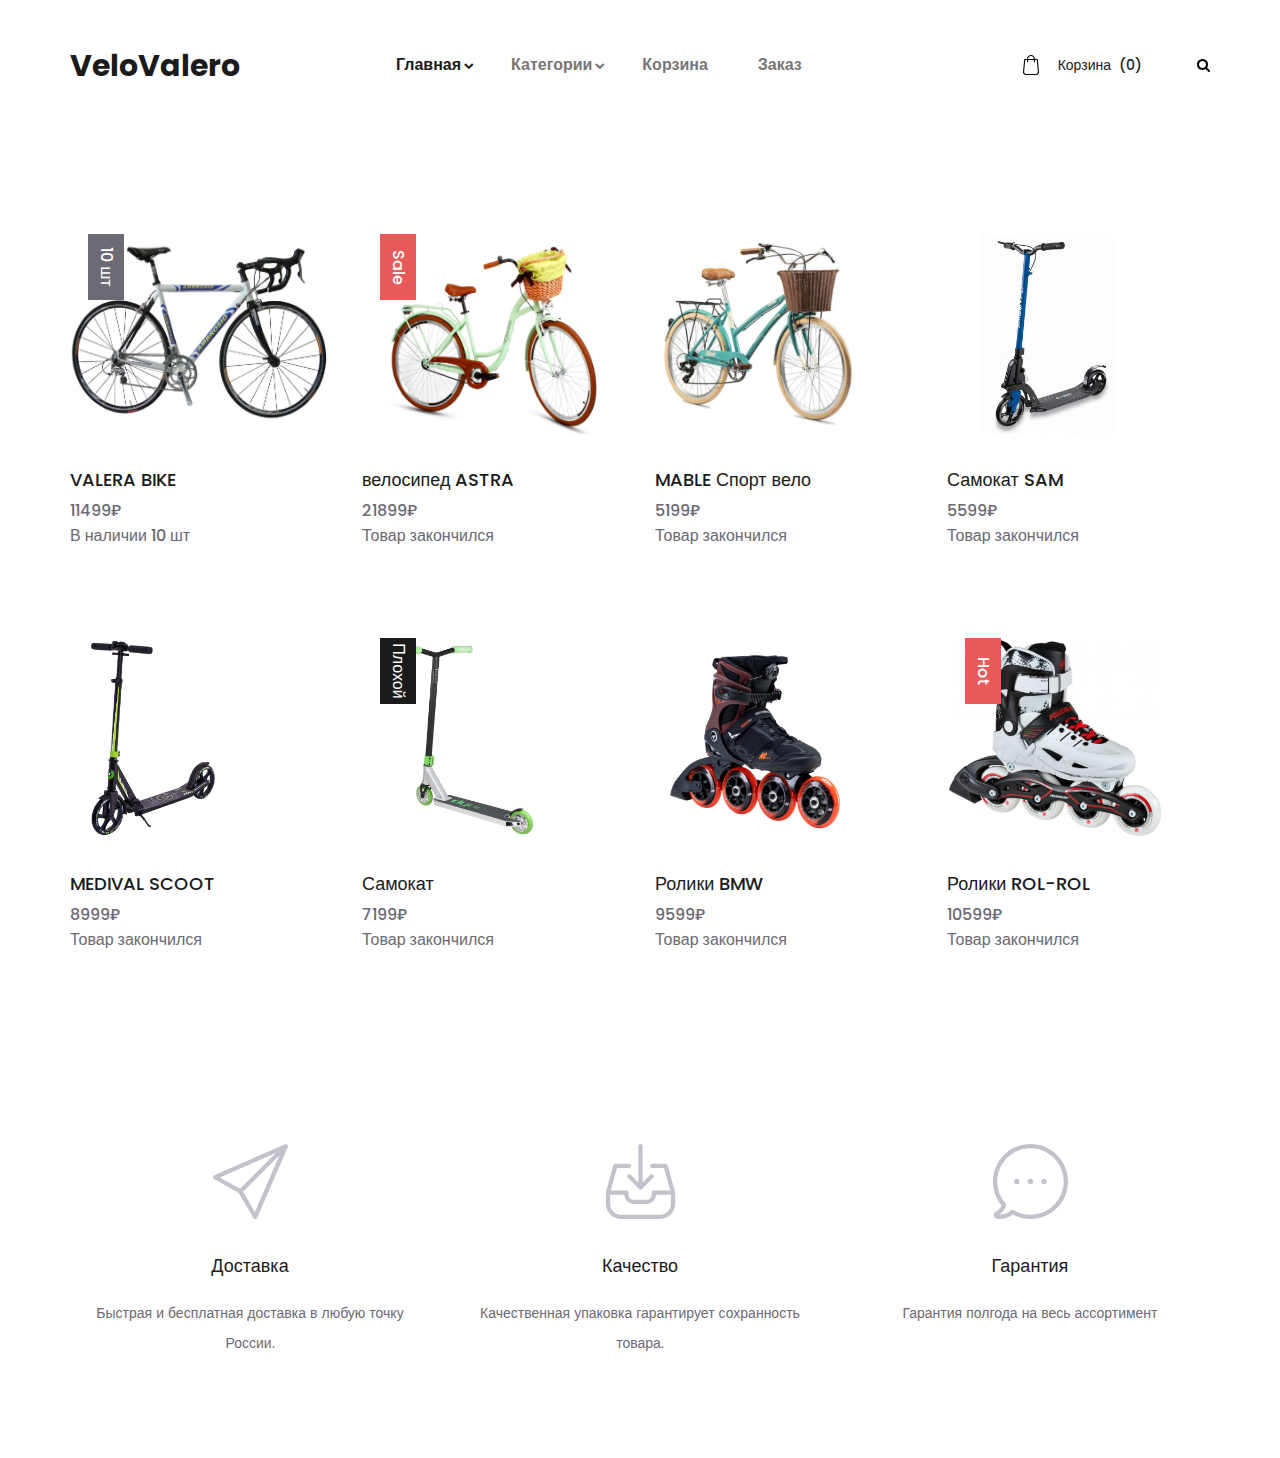
<file: categories.html>
<!DOCTYPE html>
<html lang="en">
<head>
<title>Категории</title>
<meta charset="utf-8">
<meta http-equiv="X-UA-Compatible" content="IE=edge">
<meta name="description" content="Sublime project">
<meta name="viewport" content="width=device-width, initial-scale=1">
<link rel="stylesheet" type="text/css" href="styles/bootstrap4/bootstrap.min.css">
<link href="plugins/font-awesome-4.7.0/css/font-awesome.min.css" rel="stylesheet" type="text/css">
<link rel="stylesheet" type="text/css" href="plugins/OwlCarousel2-2.2.1/owl.carousel.css">
<link rel="stylesheet" type="text/css" href="plugins/OwlCarousel2-2.2.1/owl.theme.default.css">
<link rel="stylesheet" type="text/css" href="plugins/OwlCarousel2-2.2.1/animate.css">
<link rel="stylesheet" type="text/css" href="styles/categories.css">
<link rel="stylesheet" type="text/css" href="styles/categories_responsive.css">
</head>
<body>

<div class="super_container">


	<header class="header">
		<div class="header_container">
			<div class="container">
				<div class="row">
					<div class="col">
						<div class="header_content d-flex flex-row align-items-center justify-content-start">
							<div class="logo"><a href="#">VeloValero</a></div>
							<nav class="main_nav">
								<ul>
									<li class="hassubs active">
										<a href="index.html">Главная</a>
										<ul>
											<li><a href="categories.html">Категории</a></li>
											<li><a href="product.html">Продукт</a></li>
											<li><a href="cart.html">Корзина</a></li>
											<li><a href="checkout.html">Заказ</a></li>
											<li><a href="contact.html">Контакты</a></li>
										</ul>
									</li>
									<li class="hassubs">
										<a href="categories.html">Категории</a>
										<ul>
											<li><a href="categories.html">Все Категории</a></li>
											
										</ul>
									</li>
									<li><a href="cart.html">Корзина</a></li>
									<li><a href="checkout.html">Заказ</a></li>
								
								</ul>
							</nav>
							<div class="header_extra ml-auto">
								<div class="shopping_cart">
									<a href="cart.html">
										<svg version="1.1" xmlns="http://www.w3.org/2000/svg" xmlns:xlink="http://www.w3.org/1999/xlink" x="0px" y="0px"
												 viewBox="0 0 489 489" style="enable-background:new 0 0 489 489;" xml:space="preserve">
											<g>
												<path d="M440.1,422.7l-28-315.3c-0.6-7-6.5-12.3-13.4-12.3h-57.6C340.3,42.5,297.3,0,244.5,0s-95.8,42.5-96.6,95.1H90.3
													c-7,0-12.8,5.3-13.4,12.3l-28,315.3c0,0.4-0.1,0.8-0.1,1.2c0,35.9,32.9,65.1,73.4,65.1h244.6c40.5,0,73.4-29.2,73.4-65.1
													C440.2,423.5,440.2,423.1,440.1,422.7z M244.5,27c37.9,0,68.8,30.4,69.6,68.1H174.9C175.7,57.4,206.6,27,244.5,27z M366.8,462
													H122.2c-25.4,0-46-16.8-46.4-37.5l26.8-302.3h45.2v41c0,7.5,6,13.5,13.5,13.5s13.5-6,13.5-13.5v-41h139.3v41
													c0,7.5,6,13.5,13.5,13.5s13.5-6,13.5-13.5v-41h45.2l26.9,302.3C412.8,445.2,392.1,462,366.8,462z"/>
											</g>
										</svg>
										<div>Корзина <span>(0)</span></div>
									</a>
								</div>
								<div class="search">
									<div class="search_icon">
										<svg version="1.1" id="Capa_1" xmlns="http://www.w3.org/2000/svg" xmlns:xlink="http://www.w3.org/1999/xlink" x="0px" y="0px"
										viewBox="0 0 475.084 475.084" style="enable-background:new 0 0 475.084 475.084;"
										 xml:space="preserve">
										<g>
											<path d="M464.524,412.846l-97.929-97.925c23.6-34.068,35.406-72.047,35.406-113.917c0-27.218-5.284-53.249-15.852-78.087
												c-10.561-24.842-24.838-46.254-42.825-64.241c-17.987-17.987-39.396-32.264-64.233-42.826
												C254.246,5.285,228.217,0.003,200.999,0.003c-27.216,0-53.247,5.282-78.085,15.847C98.072,26.412,76.66,40.689,58.673,58.676
												c-17.989,17.987-32.264,39.403-42.827,64.241C5.282,147.758,0,173.786,0,201.004c0,27.216,5.282,53.238,15.846,78.083
												c10.562,24.838,24.838,46.247,42.827,64.234c17.987,17.993,39.403,32.264,64.241,42.832c24.841,10.563,50.869,15.844,78.085,15.844
												c41.879,0,79.852-11.807,113.922-35.405l97.929,97.641c6.852,7.231,15.406,10.849,25.693,10.849
												c9.897,0,18.467-3.617,25.694-10.849c7.23-7.23,10.848-15.796,10.848-25.693C475.088,428.458,471.567,419.889,464.524,412.846z
												 M291.363,291.358c-25.029,25.033-55.148,37.549-90.364,37.549c-35.21,0-65.329-12.519-90.36-37.549
												c-25.031-25.029-37.546-55.144-37.546-90.36c0-35.21,12.518-65.334,37.546-90.36c25.026-25.032,55.15-37.546,90.36-37.546
												c35.212,0,65.331,12.519,90.364,37.546c25.033,25.026,37.548,55.15,37.548,90.36C328.911,236.214,316.392,266.329,291.363,291.358z
												"/>
										</g>
									</svg>
									</div>
								</div>
								<div class="hamburger"><i class="fa fa-bars" aria-hidden="true"></i></div>
							</div>
						</div>
					</div>
				</div>
			</div>
		</div>
		
		<div class="search_panel trans_300">
			<div class="container">
				<div class="row">
					<div class="col">
						<div class="search_panel_content d-flex flex-row align-items-center justify-content-end">
							<form action="#">
								<input type="text" class="search_input" placeholder="Search" required="required">
							</form>
						</div>
					</div>
				</div>
			</div>
		</div>

		<div class="header_social">
			<ul>
				
			</ul>
		</div>
	</header>


	<div class="menu menu_mm trans_300">
		<div class="menu_container menu_mm">
			<div class="page_menu_content">
							
				<div class="page_menu_search menu_mm">
					<form action="#">
						<input type="search" required="required" class="page_menu_search_input menu_mm" placeholder="Search for products...">
					</form>
				</div>
				<ul class="page_menu_nav menu_mm">
					<li class="page_menu_item has-children menu_mm">
						<a href="index.html">Главная<i class="fa fa-angle-down"></i></a>
						<ul class="page_menu_selection menu_mm">
							<li class="page_menu_item menu_mm"><a href="categories.html">Категории<i class="fa fa-angle-down"></i></a></li>
							<li class="page_menu_item menu_mm"><a href="product.html">Заказ<i class="fa fa-angle-down"></i></a></li>
							<li class="page_menu_item menu_mm"><a href="cart.html">Карта<i class="fa fa-angle-down"></i></a></li>
							<li class="page_menu_item menu_mm"><a href="checkout.html">Корзина<i class="fa fa-angle-down"></i></a></li>
							<li class="page_menu_item menu_mm"><a href="contact.html">Обратная связь<i class="fa fa-angle-down"></i></a></li>
						</ul>
					</li>
					<li class="page_menu_item has-children menu_mm">
						<a href="categories.html">Categories<i class="fa fa-angle-down"></i></a>
						<ul class="page_menu_selection menu_mm">
							<li class="page_menu_item menu_mm"><a href="categories.html">Категории<i class="fa fa-angle-down"></i></a></li>
							
						</ul>
					</li>
					<li class="page_menu_item menu_mm"><a href="index.html">Главная<i class="fa fa-angle-down"></i></a></li>
					<li class="page_menu_item menu_mm"><a href="#">Товары<i class="fa fa-angle-down"></i></a></li>
					<li class="page_menu_item menu_mm"><a href="contact.html">Обратная связь<i class="fa fa-angle-down"></i></a></li>
				</ul>
			</div>
		</div>

		<div class="menu_close"><i class="fa fa-times" aria-hidden="true"></i></div>

		<div class="menu_social">
			<ul>
				
			</ul>
		</div>
	</div>
	

	<div id="openModal" class="modal">
		<div class="modal-dialog">
		  <div class="modal-content">
			<div class="modal-header">
			  <h3 class="modal-title">Заголовок</h3>
			  <a href="#close" title="Close" class="close">×</a>
			</div>
			<div class="modal-body">    
			  <ul>
				  <li>Содержание</li>
				  <li>Содержание</li>
				  <li>Содержание</li>
				  <li>Содержание</li>
			  </ul>
			</div>
		  </div>
		</div>
	  </div>


	<div class="products">
		<div class="container">
			<div class="row">
				<div class="col">
					
					<div class="sorting_bar d-flex flex-md-row flex-column align-items-md-center justify-content-md-start">
						<div class="results">Показанно  <span>12</span> Результатов</div>
						<div class="sorting_container ml-md-auto">
							<div class="sorting">
								<ul class="item_sorting">
									<li>
										<span class="sorting_text">Сортировка</span>
										<i class="fa fa-chevron-down" aria-hidden="true"></i>
										<ul>
											<li class="product_sorting_btn" data-isotope-option='{ "sortBy": "original-order" }'><span>Стандартно</span></li>
											<li class="product_sorting_btn" data-isotope-option='{ "sortBy": "price" }'><span>Цена</span></li>
											
										</ul>
									</li>
								</ul>
							</div>
						</div>
					</div>
				</div>
			</div>
			<div class="row">
				<div class="col">
					
					<div class="product_grid">

						<div class="product">
							<div class="product_image"><img style="width: 200; height: 200px;"  src="images/Velo1.jpg" alt=""></div>
							<div class="product_extra product_new"><a href="categories.html">10 шт</a></div>
							<div class="product_content">
								<div class="product_title"><a href="product.html">VALERA BIKE </a></div>
								<div class="product_price">11499₽</div>
								<div class="product_price">В наличии 10 шт</div>
											</div>
						</div>

						<div class="product">
							<div class="product_image"><img style="width: 200; height: 200px;"  src="images/velo2.jpg" alt=""></div>
							<div class="product_extra product_sale"><a href="categories.html">Sale</a></div>
							<div class="product_content">
								<div class="product_title"><a href="">велосипед ASTRA</a></div>
								<div class="product_price">21899₽</div>
								<div class="product_price">Товар закончился</div>
							</div>
						</div>

						<div class="product">
							<div class="product_image"><img style="width: 200; height: 200px;"  src="images/velo3.jpg" alt=""></div>
							<div class="product_content">
								<div class="product_title"><a href='#openModal'>MABLE Спорт вело </a></div>
								<div class="product_price">5199₽</div>
								<div class="product_price">Товар закончился</div>
							</div>
						</div>

						<div class="product">
							<div class="product_image"><img style="width: 200; height: 200px;"  src="images/scoot1.jpg" alt=""></div>
							<div class="product_content">
								<div class="product_title"><a href="">Самокат SAM</div>
								<div class="product_price">5599₽</div>
								<div class="product_price">Товар закончился</div>
							</div>
						</div>

						<div class="product">
							<div class="product_image"><img style="width: 200; height: 200px;"  src="images/scoot2.jpg" alt=""></div>
							<div class="product_content">
								<div class="product_title"><a href="">MEDIVAL SCOOT </a></div>
								<div class="product_price">8999₽</div>
								<div class="product_price">Товар закончился</div>
							</div>
						</div>

						<div class="product">
							<div class="product_image"><img style="width: 200; height: 200px;"  src="images/scoot3.jpg" alt=""></div>
							<div class="product_extra product_hot"><a href="catl">Плохой</a></div>
							<div class="product_content">
								<div class="product_title"><a href="">Самокат</a></div>
								<div class="product_price"> 7199₽</div>
								<div class="product_price">Товар закончился</div>
							</div>
						</div>

						<div class="product">
							<div class="product_image"><img style="width: 200; height: 200px;"  src="images/roliki.jpg" alt=""></div>
							<div class="product_content">
								<div class="product_title"><a href="">Ролики BMW</a></div>
								<div class="product_price">9599₽</div>
								<div class="product_price">Товар закончился</div>
							</div>
						</div>

						<div class="product">
							<div class="product_image"><img style="width: 200; height: 200px;"  src="images/rol.jpg" alt=""></div>
							<div class="product_extra product_sale"><a href="categories.html">Hot</a></div>
							<div class="product_content">
								<div class="product_title"><a href="">Ролики ROL-ROL</a></div>
								<div class="product_price">10599₽</div>
								<div class="product_price">Товар закончился</div>
							</div>
						</div>
						
						</div>

					</div>
					<div class="product_pagination">
						<ul>
							
						</ul>
					</div>
						
				</div>
			</div>
		</div>
	</div>


	<div class="icon_boxes">
		<div class="container">
			<div class="row icon_box_row">
				
				<div class="col-lg-4 icon_box_col">
					<div class="icon_box">
						<div class="icon_box_image"><img src="images/icon_1.svg" alt=""></div>
						<div class="icon_box_title">Доставка</div>
						<div class="icon_box_text">
							<p>Быстрая и бесплатная доставка в любую точку России.</p>
						</div>
					</div>
				</div>

				<div class="col-lg-4 icon_box_col">
					<div class="icon_box">
						<div class="icon_box_image"><img src="images/icon_2.svg" alt=""></div>
						<div class="icon_box_title">Качество</div>
						<div class="icon_box_text">
							<p>Качественная упаковка гарантирует сохранность товара.</p>
						</div>
					</div>
				</div>

				<div class="col-lg-4 icon_box_col">
					<div class="icon_box">
						<div class="icon_box_image"><img src="images/icon_3.svg" alt=""></div>
						<div class="icon_box_title">Гарантия</div>
						<div class="icon_box_text">
							<p>Гарантия полгода на весь ассортимент</p>
						</div>
					</div>
				</div>

			</div>
		</div>
	</div>
	
	</div>

	

<script src="js/jquery-3.2.1.min.js"></script>
<script src="styles/bootstrap4/popper.js"></script>
<script src="styles/bootstrap4/bootstrap.min.js"></script>
<script src="plugins/greensock/TweenMax.min.js"></script>
<script src="plugins/greensock/TimelineMax.min.js"></script>
<script src="plugins/scrollmagic/ScrollMagic.min.js"></script>
<script src="plugins/greensock/animation.gsap.min.js"></script>
<script src="plugins/greensock/ScrollToPlugin.min.js"></script>
<script src="plugins/OwlCarousel2-2.2.1/owl.carousel.js"></script>
<script src="plugins/Isotope/isotope.pkgd.min.js"></script>
<script src="plugins/easing/easing.js"></script>
<script src="plugins/parallax-js-master/parallax.min.js"></script>
<script src="js/categories.js"></script>
</body>
</html>
</file>
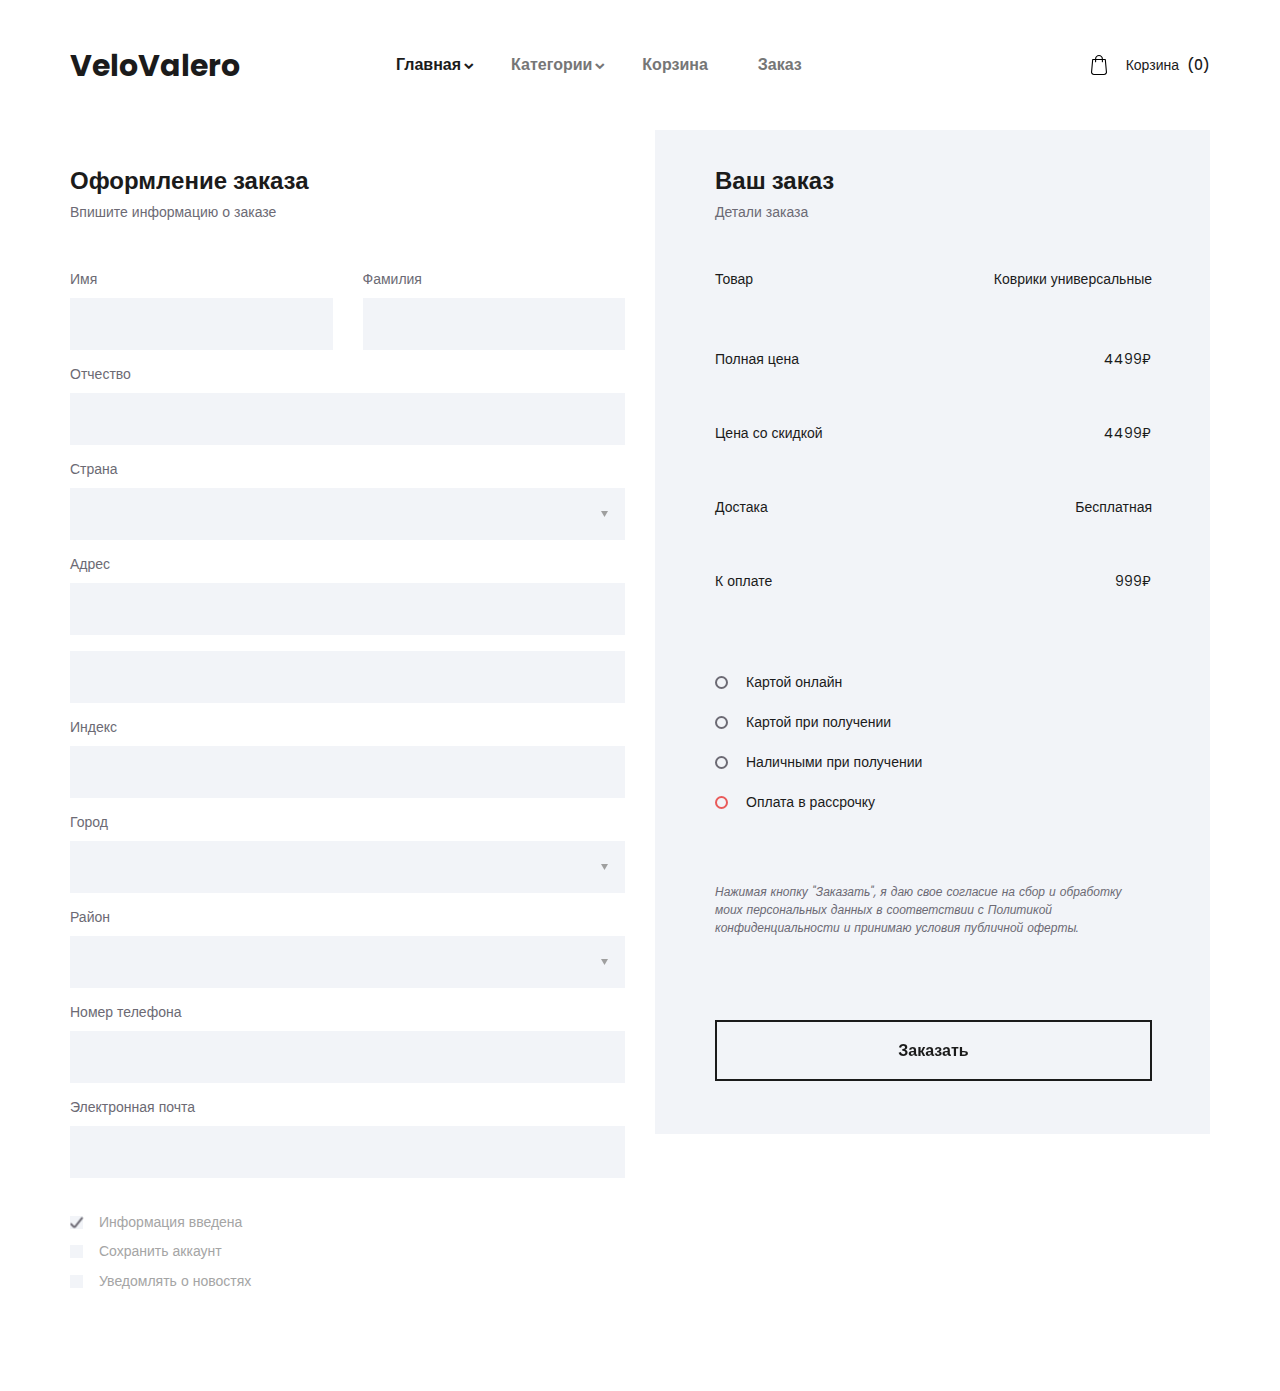
<file: checkout.html>
<!DOCTYPE html>
<html lang="en">
<head>
<title>Оформление</title>
<meta charset="utf-8">
<meta http-equiv="X-UA-Compatible" content="IE=edge">
<meta name="description" content="Sublime project">
<meta name="viewport" content="width=device-width, initial-scale=1">
<link rel="stylesheet" type="text/css" href="styles/bootstrap4/bootstrap.min.css">
<link href="plugins/font-awesome-4.7.0/css/font-awesome.min.css" rel="stylesheet" type="text/css">
<link rel="stylesheet" type="text/css" href="styles/checkout.css">
<link rel="stylesheet" type="text/css" href="styles/checkout_responsive.css">
</head>
<body>

<div class="super_container">


	<header class="header">
		<div class="header_container">
			<div class="container">
				<div class="row">
					<div class="col">
						<div class="header_content d-flex flex-row align-items-center justify-content-start">
							<div class="logo"><a href="#">VeloValero</a></div>
							<nav class="main_nav">
								<ul>
									<li class="hassubs active">
										<a href="index.html">Главная</a>
										<ul>
											<li><a href="categories.html">Категории</a></li>
											<li><a href="product.html">Товары</a></li>
											<li><a href="cart.html">Корзина</a></li>
											<li><a href="checkout.html">Заказ</a></li>
											<li><a href="contact.html">Регистрация</a></li>
										</ul>
									</li>
									<li class="hassubs">
										<a href="categories.html">Категории</a>
										<ul>
											<li><a href="categories.html">Все товары</a></li>
											
										</ul>
									</li>
									<li><a href="cart.html">Корзина</a></li>
									<li><a href="checkout.html">Заказ</a></li>
				
								</ul>
							</nav>
							<div class="header_extra ml-auto">
								<div class="shopping_cart">
									<a href="cart.html">
										<svg version="1.1" xmlns="http://www.w3.org/2000/svg" xmlns:xlink="http://www.w3.org/1999/xlink" x="0px" y="0px"
												 viewBox="0 0 489 489" style="enable-background:new 0 0 489 489;" xml:space="preserve">
											<g>
												<path d="M440.1,422.7l-28-315.3c-0.6-7-6.5-12.3-13.4-12.3h-57.6C340.3,42.5,297.3,0,244.5,0s-95.8,42.5-96.6,95.1H90.3
													c-7,0-12.8,5.3-13.4,12.3l-28,315.3c0,0.4-0.1,0.8-0.1,1.2c0,35.9,32.9,65.1,73.4,65.1h244.6c40.5,0,73.4-29.2,73.4-65.1
													C440.2,423.5,440.2,423.1,440.1,422.7z M244.5,27c37.9,0,68.8,30.4,69.6,68.1H174.9C175.7,57.4,206.6,27,244.5,27z M366.8,462
													H122.2c-25.4,0-46-16.8-46.4-37.5l26.8-302.3h45.2v41c0,7.5,6,13.5,13.5,13.5s13.5-6,13.5-13.5v-41h139.3v41
													c0,7.5,6,13.5,13.5,13.5s13.5-6,13.5-13.5v-41h45.2l26.9,302.3C412.8,445.2,392.1,462,366.8,462z"/>
											</g>
										</svg>
										<div>Корзина <span>(0)</span></div>
									</a>
								</div>
								
								<div class="hamburger"><i class="fa fa-bars" aria-hidden="true"></i></div>
							</div>
						</div>
					</div>
				</div>
			</div>
		</div>
		
		<div class="search_panel trans_300">
			<div class="container">
				<div class="row">
					<div class="col">
						<div class="search_panel_content d-flex flex-row align-items-center justify-content-end">
							<form action="#">
								<input type="text" class="search_input" placeholder="Search" required="required">
							</form>
						</div>
					</div>
				</div>
			</div>
		</div>

		<div class="header_social">
			<ul>
				
			</ul>
		</div>
	</header>


	<div class="menu menu_mm trans_300">
		<div class="menu_container menu_mm">
			<div class="page_menu_content">
							
				<div class="page_menu_search menu_mm">
					<form action="#">
						<input type="search" required="required" class="page_menu_search_input menu_mm" placeholder="Search for products...">
					</form>
				</div>
				<ul class="page_menu_nav menu_mm">
					<li class="page_menu_item has-children menu_mm">
						<a href="index.html">Главная<i class="fa fa-angle-down"></i></a>
						<ul class="page_menu_selection menu_mm">
							<li class="page_menu_item menu_mm"><a href="categories.html">Категории<i class="fa fa-angle-down"></i></a></li>
							<li class="page_menu_item menu_mm"><a href="product.html">Товары<i class="fa fa-angle-down"></i></a></li>
							<li class="page_menu_item menu_mm"><a href="cart.html">Корзина<i class="fa fa-angle-down"></i></a></li>
							<li class="page_menu_item menu_mm"><a href="checkout.html">Заказ<i class="fa fa-angle-down"></i></a></li>
							<li class="page_menu_item menu_mm"><a href="contact.html">Контакты<i class="fa fa-angle-down"></i></a></li>
						</ul>
					</li>
					<li class="page_menu_item has-children menu_mm">
						<a href="categories.html">Категории<i class="fa fa-angle-down"></i></a>
						<ul class="page_menu_selection menu_mm">
							<li class="page_menu_item menu_mm"><a href="categories.html">Категории<i class="fa fa-angle-down"></i></a></li>
							
						</ul>
					</li>
					<li class="page_menu_item menu_mm"><a href="index.html">Корзина<i class="fa fa-angle-down"></i></a></li>
					<li class="page_menu_item menu_mm"><a href="#">Заказ<i class="fa fa-angle-down"></i></a></li>
					<li class="page_menu_item menu_mm"><a href="contact.html">Контакты<i class="fa fa-angle-down"></i></a></li>
				</ul>
			</div>
		</div>

		<div class="menu_close"><i class="fa fa-times" aria-hidden="true"></i></div>

		<div class="menu_social">
			<ul>
				
			</ul>
		</div>
	</div>
	

	
		<div class="home_container">
				<div class="container">
					<div class="row">
						<div class="col">
							<div class="home_content">
								<div class="breadcrumbs">
									<ul>
										<li><a href="index.html">Главная</a></li>
										<li><a href="cart.html">Корзина</a></li>
										<li>Заказ</li>
									</ul>
								</div>
							</div>
						</div>
					</div>
				</div>
			</div>
		</div>
	</div>

	
	<div class="checkout">
		<div class="container">
			<div class="row">

				<div class="col-lg-6">
					<div class="billing checkout_section">
						<div class="section_title">Оформление заказа</div>
						<div class="section_subtitle">Впишите информацию о заказе</div>
						<div class="checkout_form_container">
							<form action="#" id="checkout_form" class="checkout_form">
								<div class="row">
									<div class="col-xl-6">
										<label for="checkout_name">Имя</label>
										<input type="text" id="checkout_name" class="checkout_input" required="required">
									</div>
									<div class="col-xl-6 last_name_col">
										<label for="checkout_last_name">Фамилия</label>
										<input type="text" id="checkout_last_name" class="checkout_input" required="required">
									</div>
								</div>
								<div>
									<label for="checkout_company">Отчество</label>
									<input type="text" id="checkout_company" class="checkout_input">
								</div>
								<div>
									<label for="checkout_country">Страна</label>
									<select name="checkout_country" id="checkout_country" class="dropdown_item_select checkout_input" require="required">
										<option></option>
										<option>Россия</option>
										<option>Беларусь</option>
										<option>Казахстан</option>
										<option>Другая</option>
									</select>
								</div>
								<div>
									<label for="checkout_address">Адрес</label>
									<input type="text" id="checkout_address" class="checkout_input" required="required">
									<input type="text" id="checkout_address_2" class="checkout_input checkout_address_2" required="required">
								</div>
								<div>
									<label for="checkout_zipcode">Индекс</label>
									<input type="text" id="checkout_zipcode" class="checkout_input" required="required">
								</div>
								<div>
									<label for="checkout_city">Город</label>
									<select name="checkout_city" id="checkout_city" class="dropdown_item_select checkout_input" require="required">
										<option></option>
										<option>Москва</option>
										<option>Минск</option>
										<option>Астана</option>
										<option>Другой</option>
									</select>
								</div>
								<div>
									<label for="checkout_province">Район</label>
									<select name="checkout_province" id="checkout_province" class="dropdown_item_select checkout_input" require="required">
										<option></option>
										<option>Тверской</option>
										<option>Первомайский</option>
										<option>Есильский</option>
										<option>Другой</option>
									</select>
								</div>
								<div>
									<label for="checkout_phone">Номер телефона</label>
									<input type="phone" id="checkout_phone" class="checkout_input" required="required">
								</div>
								<div>
									<label for="checkout_email">Электронная почта</label>
									<input type="phone" id="checkout_email" class="checkout_input" required="required">
								</div>
								<div class="checkout_extra">
									<div>
										<input type="checkbox" id="checkbox_terms" name="regular_checkbox" class="regular_checkbox" checked="checked">
										<label for="checkbox_terms"><img src="images/check.png" alt=""></label>
										<span class="checkbox_title">Информация введена</span>
									</div>
									<div>
										<input type="checkbox" id="checkbox_account" name="regular_checkbox" class="regular_checkbox">
										<label for="checkbox_account"><img src="images/check.png" alt=""></label>
										<span class="checkbox_title">Сохранить аккаунт</span>
									</div>
									<div>
										<input type="checkbox" id="checkbox_newsletter" name="regular_checkbox" class="regular_checkbox">
										<label for="checkbox_newsletter"><img src="images/check.png" alt=""></label>
										<span class="checkbox_title">Уведомлять о новостях</span>
									</div>
								</div>
							</form>
						</div>
					</div>
				</div>


				<div class="col-lg-6">
					<div class="order checkout_section">
						<div class="section_title">Ваш заказ</div>
						<div class="section_subtitle">Детали заказа</div>

						<div class="order_list_container">
							<div class="order_list_bar d-flex flex-row align-items-center justify-content-start">
								<div class="order_list_title">Товар</div>
								<div class="order_list_value ml-auto">Коврики универсальные</div>
							</div>
							<ul class="order_list">
								<li class="d-flex flex-row align-items-center justify-content-start">
									<div class="order_list_title">Полная цена </div>
									<div class="order_list_value ml-auto"> 4499₽</div>
								</li>
								<li class="d-flex flex-row align-items-center justify-content-start">
									<div class="order_list_title">Цена со скидкой</div>
									<div class="order_list_value ml-auto"> 4499₽</div>
								</li>
								<li class="d-flex flex-row align-items-center justify-content-start">
									<div class="order_list_title">Достака</div>
									<div class="order_list_value ml-auto">Бесплатная</div>
								</li>
								<li class="d-flex flex-row align-items-center justify-content-start">
									<div class="order_list_title">К оплате</div>
									<div class="order_list_value ml-auto"> 999₽</div>
								</li>
							</ul>
						</div>

						<div class="payment">
							<div class="payment_options">
								<label class="payment_option clearfix">Картой онлайн
									<input type="radio" name="radio">
									<span class="checkmark"></span>
								</label>
								<label class="payment_option clearfix">Картой при получении
									<input type="radio" name="radio">
									<span class="checkmark"></span>
								</label>
								<label class="payment_option clearfix">Наличными при получении
									<input type="radio" name="radio">
									<span class="checkmark"></span>
								</label>
								<label class="payment_option clearfix">Оплата в рассрочку
									<input type="radio" checked="checked" name="radio">
									<span class="checkmark"></span>
								</label>
							</div>
						</div>

						<div class="order_text">Нажимая кнопку "Заказать", я даю свое согласие на сбор и обработку моих персональных данных в соответствии с Политикой конфиденциальности и принимаю условия публичной оферты.</div>
						<div class="button order_button"><a href="#">Заказать</a></div>
					</div>
				</div>
			</div>
		</div>
	</div>

	

<script src="js/jquery-3.2.1.min.js"></script>
<script src="styles/bootstrap4/popper.js"></script>
<script src="styles/bootstrap4/bootstrap.min.js"></script>
<script src="plugins/greensock/TweenMax.min.js"></script>
<script src="plugins/greensock/TimelineMax.min.js"></script>
<script src="plugins/scrollmagic/ScrollMagic.min.js"></script>
<script src="plugins/greensock/animation.gsap.min.js"></script>
<script src="plugins/greensock/ScrollToPlugin.min.js"></script>
<script src="plugins/easing/easing.js"></script>
<script src="plugins/parallax-js-master/parallax.min.js"></script>
<script src="js/checkout.js"></script>
</body>
</html>
</file>
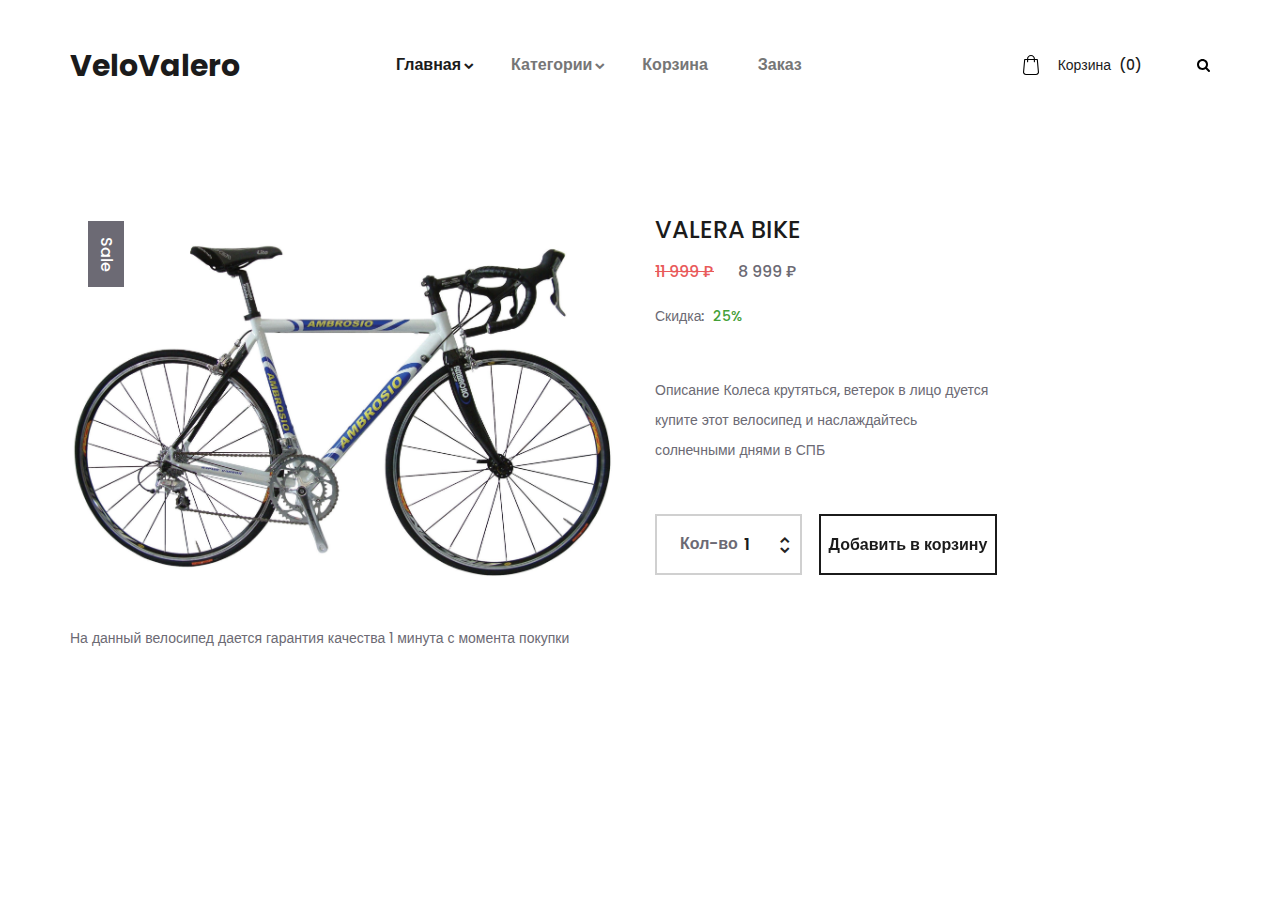
<file: product.html>
<!DOCTYPE html>
<html lang="en">
<head>
<title>VeloValero</title>
<meta charset="utf-8">
<meta http-equiv="X-UA-Compatible" content="IE=edge">
<meta name="description" content="Sublime project">
<meta name="viewport" content="width=device-width, initial-scale=1">
<link rel="stylesheet" type="text/css" href="styles/bootstrap4/bootstrap.min.css">
<link href="plugins/font-awesome-4.7.0/css/font-awesome.min.css" rel="stylesheet" type="text/css">
<link rel="stylesheet" type="text/css" href="plugins/OwlCarousel2-2.2.1/owl.carousel.css">
<link rel="stylesheet" type="text/css" href="plugins/OwlCarousel2-2.2.1/owl.theme.default.css">
<link rel="stylesheet" type="text/css" href="plugins/OwlCarousel2-2.2.1/animate.css">
<link rel="stylesheet" type="text/css" href="styles/product.css">
<link rel="stylesheet" type="text/css" href="styles/product_responsive.css">
</head>
<body>

<div class="super_container">


	<header class="header">
		<div class="header_container">
			<div class="container">
				<div class="row">
					<div class="col">
						<div class="header_content d-flex flex-row align-items-center justify-content-start">
							<div class="logo"><a href="#">VeloValero</a></div>
							<nav class="main_nav">
								<ul>
									<li class="hassubs active">
										<a href="index.html">Главная</a>
										<ul>
											<li><a href="categories.html">Категории</a></li>
											<li><a href="product.html">Корзина</a></li>
											<li><a href="cart.html">Заказ</a></li>
											<li><a href="checkout.html">Гарантии</a></li>
											
										</ul>
									</li>
									<li class="hassubs">
										<a href="categories.html">Категории</a>
										<ul>
											<li><a href="categories.html">Все товары</a></li>
											
										</ul>
									</li>
									<li><a href="cart.html">Корзина</a></li>
									<li><a href="checkout.html">Заказ</a></li>
									
								</ul>
							</nav>
							<div class="header_extra ml-auto">
								<div class="shopping_cart">
									<a href="cart.html">
										<svg version="1.1" xmlns="http://www.w3.org/2000/svg" xmlns:xlink="http://www.w3.org/1999/xlink" x="0px" y="0px"
												 viewBox="0 0 489 489" style="enable-background:new 0 0 489 489;" xml:space="preserve">
											<g>
												<path d="M440.1,422.7l-28-315.3c-0.6-7-6.5-12.3-13.4-12.3h-57.6C340.3,42.5,297.3,0,244.5,0s-95.8,42.5-96.6,95.1H90.3
													c-7,0-12.8,5.3-13.4,12.3l-28,315.3c0,0.4-0.1,0.8-0.1,1.2c0,35.9,32.9,65.1,73.4,65.1h244.6c40.5,0,73.4-29.2,73.4-65.1
													C440.2,423.5,440.2,423.1,440.1,422.7z M244.5,27c37.9,0,68.8,30.4,69.6,68.1H174.9C175.7,57.4,206.6,27,244.5,27z M366.8,462
													H122.2c-25.4,0-46-16.8-46.4-37.5l26.8-302.3h45.2v41c0,7.5,6,13.5,13.5,13.5s13.5-6,13.5-13.5v-41h139.3v41
													c0,7.5,6,13.5,13.5,13.5s13.5-6,13.5-13.5v-41h45.2l26.9,302.3C412.8,445.2,392.1,462,366.8,462z"/>
											</g>
										</svg>
										<div>Корзина <span>(0)</span></div>
									</a>
								</div>
								<div class="search">
									<div class="search_icon">
										<svg version="1.1" id="Capa_1" xmlns="http://www.w3.org/2000/svg" xmlns:xlink="http://www.w3.org/1999/xlink" x="0px" y="0px"
										viewBox="0 0 475.084 475.084" style="enable-background:new 0 0 475.084 475.084;"
										 xml:space="preserve">
										<g>
											<path d="M464.524,412.846l-97.929-97.925c23.6-34.068,35.406-72.047,35.406-113.917c0-27.218-5.284-53.249-15.852-78.087
												c-10.561-24.842-24.838-46.254-42.825-64.241c-17.987-17.987-39.396-32.264-64.233-42.826
												C254.246,5.285,228.217,0.003,200.999,0.003c-27.216,0-53.247,5.282-78.085,15.847C98.072,26.412,76.66,40.689,58.673,58.676
												c-17.989,17.987-32.264,39.403-42.827,64.241C5.282,147.758,0,173.786,0,201.004c0,27.216,5.282,53.238,15.846,78.083
												c10.562,24.838,24.838,46.247,42.827,64.234c17.987,17.993,39.403,32.264,64.241,42.832c24.841,10.563,50.869,15.844,78.085,15.844
												c41.879,0,79.852-11.807,113.922-35.405l97.929,97.641c6.852,7.231,15.406,10.849,25.693,10.849
												c9.897,0,18.467-3.617,25.694-10.849c7.23-7.23,10.848-15.796,10.848-25.693C475.088,428.458,471.567,419.889,464.524,412.846z
												 M291.363,291.358c-25.029,25.033-55.148,37.549-90.364,37.549c-35.21,0-65.329-12.519-90.36-37.549
												c-25.031-25.029-37.546-55.144-37.546-90.36c0-35.21,12.518-65.334,37.546-90.36c25.026-25.032,55.15-37.546,90.36-37.546
												c35.212,0,65.331,12.519,90.364,37.546c25.033,25.026,37.548,55.15,37.548,90.36C328.911,236.214,316.392,266.329,291.363,291.358z
												"/>
										</g>
									</svg>
									</div>
								</div>
								<div class="hamburger"><i class="fa fa-bars" aria-hidden="true"></i></div>
							</div>
						</div>
					</div>
				</div>
			</div>
		</div>
		
		<div class="search_panel trans_300">
			<div class="container">
				<div class="row">
					<div class="col">
						<div class="search_panel_content d-flex flex-row align-items-center justify-content-end">
							<form action="#">
								<input type="text" class="search_input" placeholder="Search" required="required">
							</form>
						</div>
					</div>
				</div>
			</div>
		</div>

		<div class="header_social">
			<ul>
			</ul>
		</div>
	</header>


	<div class="menu menu_mm trans_300">
		<div class="menu_container menu_mm">
			<div class="page_menu_content">
							
				<div class="page_menu_search menu_mm">
					<form action="#">
						<input type="search" required="required" class="page_menu_search_input menu_mm" placeholder="Search for products...">
					</form>
				</div>
				<ul class="page_menu_nav menu_mm">
					<li class="page_menu_item has-children menu_mm">
						<a href="index.html">Главная<i class="fa fa-angle-down"></i></a>
						<ul class="page_menu_selection menu_mm">
							<li class="page_menu_item menu_mm"><a href="categories.html">Категории<i class="fa fa-angle-down"></i></a></li>
							<li class="page_menu_item menu_mm"><a href="product.html">Товары<i class="fa fa-angle-down"></i></a></li>
							<li class="page_menu_item menu_mm"><a href="cart.html">Заказ<i class="fa fa-angle-down"></i></a></li>
							<li class="page_menu_item menu_mm"><a href="checkout.html">Корзина<i class="fa fa-angle-down"></i></a></li>
							<li class="page_menu_item menu_mm"><a href="contact.html">Обратная связь<i class="fa fa-angle-down"></i></a></li>
						</ul>
					</li>
					<li class="page_menu_item has-children menu_mm">
						<a href="categories.html">Categories<i class="fa fa-angle-down"></i></a>
						<ul class="page_menu_selection menu_mm">
							<li class="page_menu_item menu_mm"><a href="categories.html">Категории<i class="fa fa-angle-down"></i></a></li>
							
						</ul>
					</li>
					<li class="page_menu_item menu_mm"><a href="index.html">Главная<i class="fa fa-angle-down"></i></a></li>
					<li class="page_menu_item menu_mm"><a href="#">Корзина<i class="fa fa-angle-down"></i></a></li>
					<li class="page_menu_item menu_mm"><a href="contact.html">Обратная связь<i class="fa fa-angle-down"></i></a></li>
				</ul>
			</div>
		</div>

		<div class="menu_close"><i class="fa fa-times" aria-hidden="true"></i></div>

		<div class="menu_social">
			<ul>
				<li><a href="#"><i class="fa fa-pinterest" aria-hidden="true"></i></a></li>
				<li><a href="#"><i class="fa fa-instagram" aria-hidden="true"></i></a></li>
				<li><a href="#"><i class="fa fa-facebook" aria-hidden="true"></i></a></li>
				<li><a href="#"><i class="fa fa-twitter" aria-hidden="true"></i></a></li>
			</ul>
		</div>
	</div>
	

	
		<div> 1 <br> 1 <br> <br><br> <br> <br></div>


	<div class="product_details">
		<div class="container">
			<div class="row details_row">

				<div class="col-lg-6">
					<div class="details_image">
						<div class="details_image_large"><img src="images/Velo1.jpg" alt=""><div class="product_extra product_new"><a href="categories.html">Sale</a></div></div>
						<div class="details_image_thumbnails d-flex flex-row align-items-start justify-content-between">
							
							
						</div>
					</div>
				</div>

				

				<div class="col-lg-6">
					<div class="details_content">
						<div class="details_name">VALERA BIKE </div>
						<div class="details_discount">11 999 ₽</div>
						<div class="details_price">8 999 ₽</div>

						<div class="in_stock_container">
							<div class="availability">Скидка:</div>
							<span>25%</span>
						</div>
						<div class="details_text">
							<p>Описание
								Колеса крутяться, ветерок в лицо дуется <br> купите этот велосипед и наслаждайтесь <br> солнечными днями в СПБ</p>
						</div>

						<div class="product_quantity_container">
							<div class="product_quantity clearfix">
								<span>Кол-во</span>
								<input id="quantity_input" type="text" pattern="[0-9]*" value="1">
								<div class="quantity_buttons">
									<div id="quantity_inc_button" class="quantity_inc quantity_control"><i class="fa fa-chevron-up" aria-hidden="true"></i></div>
									<div id="quantity_dec_button" class="quantity_dec quantity_control"><i class="fa fa-chevron-down" aria-hidden="true"></i></div>
								</div>
							</div>
							<div class="button cart_button"><a href="#">Добавить в корзину</a></div>
						</div>

						
					</div>
				</div>
			</div>

			<div>
				<p>На данный велосипед дается гарантия качества 1 минута с момента покупки</p>
				<div>
					
				</div>
			</div>
		</div>
	</div>

	
	
<script src="js/jquery-3.2.1.min.js"></script>
<script src="styles/bootstrap4/popper.js"></script>
<script src="styles/bootstrap4/bootstrap.min.js"></script>
<script src="plugins/greensock/TweenMax.min.js"></script>
<script src="plugins/greensock/TimelineMax.min.js"></script>
<script src="plugins/scrollmagic/ScrollMagic.min.js"></script>
<script src="plugins/greensock/animation.gsap.min.js"></script>
<script src="plugins/greensock/ScrollToPlugin.min.js"></script>
<script src="plugins/OwlCarousel2-2.2.1/owl.carousel.js"></script>
<script src="plugins/Isotope/isotope.pkgd.min.js"></script>
<script src="plugins/easing/easing.js"></script>
<script src="plugins/parallax-js-master/parallax.min.js"></script>
<script src="js/product.js"></script>
</body>
</html>
</file>
<file: styles/categories.css>
@charset "utf-8";

@import url('https://fonts.googleapis.com/css?family=Poppins:300,400,500,600,700,800,900');

.modal {
    position: fixed; /* фиксированное положение */
    top: 0;
    right: 0;
    bottom: 0;
    left: 0;
    background: rgba(0,0,0,0.5); /* фон */
    z-index: 1050;
    opacity: 0; /* по умолчанию модальное окно прозрачно */
    -webkit-transition: opacity 200ms ease-in; 
    -moz-transition: opacity 200ms ease-in;
    transition: opacity 200ms ease-in; /* анимация перехода */
    pointer-events: none; /* элемент невидим для событий мыши */
    margin: 0;
    padding: 0;
}
/* При отображении модального окно */
.modal:target {
    opacity: 1; /* делаем окно видимым */
	  pointer-events: auto; /* элемент видим для событий мыши */
    overflow-y: auto; /* добавляем прокрутку по y, когда элемент не помещается на страницу */
}
/* ширина модального окна и его отступы от экрана */
.modal-dialog {
    position: relative;
    width: auto;
    margin: 10px;
}
@media (min-width: 576px) {
  .modal-dialog {
      max-width: 500px;
      margin: 30px auto; /* отображение окна по центру */
  }

*
{
	margin: 0;
	padding: 0;
	-webkit-font-smoothing: antialiased;
	-webkit-text-shadow: rgba(0,0,0,.01) 0 0 1px;
	text-shadow: rgba(0,0,0,.01) 0 0 1px;
}
body
{
	font-family: 'Poppins', sans-serif;
	font-size: 14px;
	font-weight: 400;
	background: #FFFFFF;
	color: #a5a5a5;
}
div
{
	display: block;
	position: relative;
	-webkit-box-sizing: border-box;
    -moz-box-sizing: border-box;
    box-sizing: border-box;
}
ul
{
	list-style: none;
	margin-bottom: 0px;
}
p
{
	font-family: 'Poppins', sans-serif;
	font-size: 14px;
	line-height: 2.14;
	font-weight: 400;
	color: #6c6a74;
	-webkit-font-smoothing: antialiased;
	-webkit-text-shadow: rgba(0,0,0,.01) 0 0 1px;
	text-shadow: rgba(0,0,0,.01) 0 0 1px;
}
p a
{
	display: inline;
	position: relative;
	color: inherit;
	border-bottom: solid 1px #ffa07f;
	-webkit-transition: all 200ms ease;
	-moz-transition: all 200ms ease;
	-ms-transition: all 200ms ease;
	-o-transition: all 200ms ease;
	transition: all 200ms ease;
}
p:last-of-type
{
	margin-bottom: 0;
}
a, a:hover, a:visited, a:active, a:link
{
	text-decoration: none;
	-webkit-font-smoothing: antialiased;
	-webkit-text-shadow: rgba(0,0,0,.01) 0 0 1px;
	text-shadow: rgba(0,0,0,.01) 0 0 1px;
}
p a:active
{
	position: relative;
	color: #FF6347;
}
p a:hover
{
	color: #FFFFFF;
	background: #ffa07f;
}
p a:hover::after
{
	opacity: 0.2;
}
::selection
{
	
}
p::selection
{
	
}
h1{font-size: 48px;}
h2{font-size: 36px;}
h3{font-size: 24px;}
h4{font-size: 18px;}
h5{font-size: 14px;}
h1, h2, h3, h4, h5, h6
{
	font-family: 'Open Sans', sans-serif;
	-webkit-font-smoothing: antialiased;
	-webkit-text-shadow: rgba(0,0,0,.01) 0 0 1px;
	text-shadow: rgba(0,0,0,.01) 0 0 1px;
}
h1::selection, 
h2::selection, 
h3::selection, 
h4::selection, 
h5::selection, 
h6::selection
{
	
}
.form-control
{
	color: #db5246;
}
section
{
	display: block;
	position: relative;
	box-sizing: border-box;
}
.clear
{
	clear: both;
}
.clearfix::before, .clearfix::after
{
	content: "";
	display: table;
}
.clearfix::after
{
	clear: both;
}
.clearfix
{
	zoom: 1;
}
.float_left
{
	float: left;
}
.float_right
{
	float: right;
}
.trans_200
{
	-webkit-transition: all 200ms ease;
	-moz-transition: all 200ms ease;
	-ms-transition: all 200ms ease;
	-o-transition: all 200ms ease;
	transition: all 200ms ease;
}
.trans_300
{
	-webkit-transition: all 300ms ease;
	-moz-transition: all 300ms ease;
	-ms-transition: all 300ms ease;
	-o-transition: all 300ms ease;
	transition: all 300ms ease;
}
.trans_400
{
	-webkit-transition: all 400ms ease;
	-moz-transition: all 400ms ease;
	-ms-transition: all 400ms ease;
	-o-transition: all 400ms ease;
	transition: all 400ms ease;
}
.trans_500
{
	-webkit-transition: all 500ms ease;
	-moz-transition: all 500ms ease;
	-ms-transition: all 500ms ease;
	-o-transition: all 500ms ease;
	transition: all 500ms ease;
}
.fill_height
{
	height: 100%;
}
.super_container
{
	width: 100%;
	overflow: hidden;
}
.prlx_parent
{
	overflow: hidden;
}
.prlx
{
	height: 130% !important;
}
.parallax-window
{
    min-height: 400px;
    background: transparent;
}
.nopadding
{
	padding: 0px !important;
}
.button
{
	width: 178px;
	height: 61px;
	background: none;
	text-align: center;
	border: solid 2px #1b1b1b;
	overflow: hidden;
	cursor: pointer;
}
.button a
{
	display: block;
	position: relative;
	font-size: 16px;
	font-weight: 600;
	line-height: 57px;
	color: #1b1b1b;
	background: none;
	z-index: 1;
	-webkit-transition: all 200ms ease;
	-moz-transition: all 200ms ease;
	-ms-transition: all 200ms ease;
	-o-transition: all 200ms ease;
	transition: all 200ms ease;
}
.button::after
{
	content: '';
    position: absolute;
    top: 0;
    left: 0;
    width: 150%;
    height: 100%;
    background: #FFFFFF;
    z-index: 0;
    opacity: 0;
    -webkit-transform: rotate3d(0, 0, 1, -45deg) translate3d(0, -3em, 0);
    transform: rotate3d(0, 0, 1, -45deg) translate3d(0, -3em, 0);
    -webkit-transform-origin: 0% 100%;
    transform-origin: 0% 100%;
    -webkit-transition: -webkit-transform 0.3s, opacity 0.3s, background-color 0.3s;
    transition: transform 0.3s, opacity 0.3s, background-color 0.3s;
}
.button:hover::after
{
	opacity: 1;
    -webkit-transform: rotate3d(0, 0, 1, 0deg);
    transform: rotate3d(0, 0, 1, 0deg);
    -webkit-transition-timing-function: cubic-bezier(0.2, 1, 0.3, 1);
    transition-timing-function: cubic-bezier(0.2, 1, 0.3, 1);
}
.button_light
{
	border: solid 2px #FFFFFF;
}
.button_light a
{
	color: #FFFFFF;
}
.button:hover a
{
	color: #FFFFFF;
}
.button_light:hover a
{
	color: #1b1b1b;
}

/*********************************
3. Header
*********************************/

.header
{
	display: block;
	position: fixed;
	top: 0;
	left: 0;
	width: 100%;
	z-index: 100;
}
.header_container
{
	width: 100%;
	z-index: 1;
	background: #FFFFFF;
}
.header_content
{
	width: 100%;
	height: 130px;
	-webkit-transition: all 200ms ease;
	-moz-transition: all 200ms ease;
	-ms-transition: all 200ms ease;
	-o-transition: all 200ms ease;
	transition: all 200ms ease;
}
.header.scrolled .header_content
{
	height: 70px;
}
.logo a
{
	font-size: 30px;
	font-weight: 700;
	color: #1b1b1b;
	-webkit-transition: all 200ms ease;
	-moz-transition: all 200ms ease;
	-ms-transition: all 200ms ease;
	-o-transition: all 200ms ease;
	transition: all 200ms ease;
}
.header.scrolled .logo a
{
	font-size: 24px;
}
.main_nav
{
	margin-left: 156px;
}
.main_nav > ul > li
{
	display: inline-block;
	position: relative;
}
.main_nav > ul > li:not(:last-child)
{
	margin-right: 46px;
}
.main_nav > ul > li > a
{
	font-size: 16px;
	font-weight: 600;
	color: #767676;
	-webkit-transition: all 200ms ease;
	-moz-transition: all 200ms ease;
	-ms-transition: all 200ms ease;
	-o-transition: all 200ms ease;
	transition: all 200ms ease;
}
.main_nav > ul > li > a:hover,
.main_nav > ul > li.active > a
{
	color: #1b1b1b;
}
.main_nav ul li.hassubs::after
{
	position: absolute;
	top: 50%;
	-webkit-transform: translateY(-50%);
	-moz-transform: translateY(-50%);
	-ms-transform: translateY(-50%);
	-o-transform: translateY(-50%);
	transform: translateY(-50%);
	left: calc(100% + 3px);
	font-family: 'FontAwesome';
	font-size: 10px;
	content: '\f078';
	color: #767676;
}
.main_nav ul li:hover::after,
.main_nav ul li.active::after
{
	color: #1b1b1b;
}
.hassubs ul
{
	position: absolute;
	right: -15px;
	top: calc(100% + 20px);
	text-align: right;
	background: #FFFFFF;
	padding-right: 25px;
	padding-left: 35px;
	padding-top: 25px;
	padding-bottom: 25px;
	visibility: hidden;
	opacity: 0;
	-webkit-transition: all 200ms ease;
	-moz-transition: all 200ms ease;
	-ms-transition: all 200ms ease;
	-o-transition: all 200ms ease;
	transition: all 200ms ease;
}
.hassubs:hover ul
{
	visibility: visible;
	opacity: 1;
	top: calc(100% + 0px);
}
.hassubs ul li:not(:last-child)
{
	margin-bottom: 11px;
}
.hassubs ul li a
{
	font-size: 14px;
	font-weight: 600;
	color: #767676;
	-webkit-transition: all 200ms ease;
	-moz-transition: all 200ms ease;
	-ms-transition: all 200ms ease;
	-o-transition: all 200ms ease;
	transition: all 200ms ease;
}
.hassubs ul li a:hover
{
	color: #1b1b1b;
}
.header_extra
{

}
.shopping_cart
{
	display: inline-block;
}
.shopping_cart a svg
{
	display: inline-block;
	width: 20px;
	height: 20px;
	vertical-align: middle;
	-webkit-transition: all 200ms ease;
	-moz-transition: all 200ms ease;
	-ms-transition: all 200ms ease;
	-o-transition: all 200ms ease;
	transition: all 200ms ease;
}
.shopping_cart a:hover svg,
.shopping_cart a:hover div
{
	fill: #e95a5a;
	color: #e95a5a;
}
.shopping_cart a div
{
	display: inline-block;
	vertical-align: middle;
	font-size: 14px;
	font-weight: 500;
	color: #1b1b1b;
	margin-left: 13px;
	-webkit-transition: all 200ms ease;
	-moz-transition: all 200ms ease;
	-ms-transition: all 200ms ease;
	-o-transition: all 200ms ease;
	transition: all 200ms ease;
}
.shopping_cart a div span
{
	margin-left: 4px;
}
.search
{
	display: inline-block;
	margin-left: 51px;
	cursor: pointer;
	vertical-align: sub;
	-webkit-transform: translateY(-1px);
	-moz-transform: translateY(-1px);
	-ms-transform: translateY(-1px);
	-o-transform: translateY(-1px);
	transform: translateY(-1px);
}
.search_icon
{
	width: 13px;
	height: 13px;
}
.search_icon svg
{
	-webkit-transition: all 200ms ease;
	-moz-transition: all 200ms ease;
	-ms-transition: all 200ms ease;
	-o-transition: all 200ms ease;
	transition: all 200ms ease;
}
.search_icon:hover svg
{
	fill: #e95a5a;
}
.hamburger
{
	display: none;
	margin-left: 30px;
	cursor: pointer;
	margin-right: 4px;
	-webkit-transform: translateY(2px);
	-moz-transform: translateY(2px);
	-ms-transform: translateY(2px);
	-o-transform: translateY(2px);
	transform: translateY(2px);
}
.hamburger i
{
	font-size: 18px;
	color: #1b1b1b;
}
.search_panel
{
	position: absolute;
	left: 0;
	bottom: 0;
	width: 100%;
	background: #e4e4e4;
	z-index: -1;
}
.search_panel.active
{
	bottom: -80px;
}
.search_panel_content
{
	height: 80px;
}
.search_input
{
	width: 300px;
	height: 40px;
	border: none;
	outline: none;
	border-radius: 3px;
	padding-left: 20px;
}
.search_input::-webkit-input-placeholder
{
	font-size: 14px !important;
	font-weight: 400 !important;
	font-style: italic;
	color: #767676 !important;
}
.search_input:-moz-placeholder
{
	font-size: 14px !important;
	font-weight: 400 !important;
	font-style: italic;
	color: #767676 !important;
}
.search_input::-moz-placeholder
{
	font-size: 14px !important;
	font-weight: 400 !important;
	font-style: italic;
	color: #767676 !important;
} 
.search_input:-ms-input-placeholder
{ 
	font-size: 14px !important;
	font-weight: 400 !important;
	font-style: italic;
	color: #767676 !important;
}
.search_input::input-placeholder
{
	font-size: 14px !important;
	font-weight: 400 !important;
	font-style: italic;
	color: #767676 !important;
}
.header_social
{
	position: absolute;
	top: 50%;
	-webkit-transform: translateY(-50%);
	-moz-transform: translateY(-50%);
	-ms-transform: translateY(-50%);
	-o-transform: translateY(-50%);
	transform: translateY(-50%);
	right: 60px;
	z-index: 1;
	margin-right: -5px;
}
.header_social ul li
{
	display: inline-block;
}
.header_social ul li:not(:last-child)
{
	margin-right: 18px;
}
.header_social ul li a i
{
	font-size: 16px;
	color: #b5b5b5;
	padding: 5px;
	-webkit-transition: all 200ms ease;
	-moz-transition: all 200ms ease;
	-ms-transition: all 200ms ease;
	-o-transition: all 200ms ease;
	transition: all 200ms ease;
}
.header_social ul li a i:hover
{
	color: #1b1b1b;
}

/*********************************
4. Menu
*********************************/

.menu
{
	position: fixed;
	top: 0;
	right: -400px;
	width: 400px;
	height: 100vh;
	background: #e4e4e4;
	z-index: 101;
}
.menu.active
{
	right: 0;
}
.menu_container
{
	width: 100%;
	height: 0px;
	padding-top: 130px;
}
.menu.active .menu_container
{
	height: 500px;
}
.page_menu_content
{
	padding-left: 30px;
	padding-right: 30px;
	overflow: hidden;
	text-align: right;
}
.page_menu_search
{
	display: none;
	width: 100%;
	margin-top: 30px;
	margin-bottom: 30px;
}
.page_menu_nav
{

}
.page_menu_search_input
{
	width: 100%;
	height: 40px;
	background: #FFFFFF;
	border: none;
	outline: none;
	padding-left: 25px;
}
.page_menu_item
{
	display: block;
	position: relative;
	vertical-align: middle;
}
.page_menu_nav > li
{
	border-bottom: solid 1px rgba(0,0,0,0.2);
}
.page_menu_item > a
{
	display: block;
	color: #1b1b1b;
	font-weight: 700;
	line-height: 50px;
	height: 50px;
	font-size: 16px;
	-webkit-transition: all 200ms ease;
	-moz-transition: all 200ms ease;
	-ms-transition: all 200ms ease;
	-o-transition: all 200ms ease;
	transition: all 200ms ease;
}
.page_menu_item > a:hover
{
	color: #c3c1cc;
}
.page_menu_item a i
{
	display: none;
	margin-left: 8px;
}
.page_menu_item.has-children > a > i
{
	display: inline-block;
}
.page_menu_selection
{
	margin: 0;
	width: 100%;
	height: 0px;
	overflow: hidden;
	z-index: 1;
}
.page_menu_selection li
{
	padding-right: 15px;
	line-height: 40px;
}
.page_menu_selection li:last-child
{
	padding-bottom: 20px;
}
.page_menu_selection li a
{
	display: block;
	color: #1b1b1b;
	border-bottom: solid 1px rgba(0,0,0,0.2);
	font-size: 14px;
	-webkit-transition: opacity 0.3s ease;
	-moz-transition: opacity 0.3s ease;
	-ms-transition: opacity 0.3s ease;
	-o-transition: opacity 0.3s ease;
	transition: all 0.3s ease;
}
.page_menu_selection li a:hover
{
	color: #c3c1cc;
}
.page_menu_selection li:last-child a
{
	border-bottom: none;
}
.menu_social
{
	position: absolute;
	right: 30px;
	bottom: 15px;
}
.menu_social ul li
{
	display: inline-block;
}
.menu_social ul li:not(:last-child)
{
	margin-right: 18px;
}
.menu_social ul li a i
{
	font-size: 16px;
	color: #b5b5b5;
	padding: 5px;
	-webkit-transition: all 200ms ease;
	-moz-transition: all 200ms ease;
	-ms-transition: all 200ms ease;
	-o-transition: all 200ms ease;
	transition: all 200ms ease;
}
.menu_social ul li a i:hover
{
	color: #1b1b1b;
}
.menu_close
{
	position: absolute;
	top: 25px;
	right: 25px;
	cursor: pointer;
}
.menu_close i
{
	font-size: 16px;
	color: #1b1b1b;
	padding: 5px;
}

/*********************************
5. Home
*********************************/

.home
{
	width: 100%;
	height: 625px;
	background: #FFFFFF;
	z-index: 2;
	padding-top: 130px;
	padding-left: 60px;
	padding-right: 60px;
}
.home_container
{
	width: 100%;
	height: 100%;
}
.home_background
{
	position: absolute;
	top: 0;
	left: 0;
	width: 100%;
	height: 100%;
	background-repeat: no-repeat;
	background-size: cover;
	background-position: center center;
}
.home_content_container
{
	position: absolute;
	top: 50%;
	left: 0;
	-webkit-transform: translateY(-50%);
	-moz-transform: translateY(-50%);
	-ms-transform: translateY(-50%);
	-o-transform: translateY(-50%);
	transform: translateY(-50%);
	width: 100%;
}
.home_content
{
	width: 580px;
}
.home_title
{
	font-size: 60px;
	font-weight: 600;
	color: #FFFFFF;
	line-height: 1.2;
}
.home_title span
{
	color: #e95a5a;
}
.home_text
{
	margin-top: 7px;
}
.home_text p
{
	color: #FFFFFF;
}

/*********************************
6. Products
*********************************/

.products
{
	width: 100%;
	background: #FFFFFF;
	z-index: 2;
}

/* Sorting Bar */
.sorting_bar
{
	width: 100%;
	padding-top: 88px;
	padding-bottom: 100px;
}
.results
{
	font-size: 14px;
	font-weight: 400;
	color: #6c6a74;
}
.item_sorting
{
	display: inline-block;
}
.item_sorting > li
{
	display: inline-block;
	position: relative;
	width: 191px;
	height: 36px;
	line-height: 32px;
	cursor: pointer;
	border: solid 2px #ececec;
	padding-left: 26px;
	padding-right: 19px;
	margin-right: 8px;
	font-size: 14px;
	font-weight: 400;
	color: #6c6a74;
	margin-bottom: 10px;
}
.item_sorting > li:last-child
{
	margin-right: 0;
}
.num_sorting_text
{
	padding-right: 11px;
}
.item_sorting li i
{
	float: right;
	line-height: 32px;
	font-size: 10px;
	color: #787878;
}
.item_sorting li ul
{
	display: block;
	position: absolute;
	right: 0;
	top: 120%;
	margin: 0;
	width: 100%;
	background: #FFFFFF;
	visibility: hidden;
	opacity: 0;
	z-index: 1;
	box-shadow: 0 15px 25px rgba(63, 78, 100, 0.15);
	-webkit-transition: opacity 0.3s ease;
	-moz-transition: opacity 0.3s ease;
	-ms-transition: opacity 0.3s ease;
	-o-transition: opacity 0.3s ease;
	transition: all 0.3s ease;
}
.item_sorting > li:hover ul
{
	visibility: visible;
	opacity: 1;
	top: calc(100% + 1px);
}
.item_sorting li ul li
{
	display: block;
	text-align: left;
	padding-left: 15px;
	padding-right: 15px;
}
.item_sorting li ul li span
{
	display: block;
	height: 36px;
	line-height: 36px;
	border-bottom: solid 1px #dddddd;
	color: #6c6a74;
	text-align: right;
	padding-right: 5px;
	-webkit-transition: opacity 0.3s ease;
	-moz-transition: opacity 0.3s ease;
	-ms-transition: opacity 0.3s ease;
	-o-transition: opacity 0.3s ease;
	transition: all 0.3s ease;
}
.item_sorting li ul li span:hover
{
	color: #b5aec4;
}
.item_sorting li ul li:last-child span
{
	border-bottom: none;
}
.item_sorting li span:nth-child(2)
{
	margin-left: 63px;
}

/* Product */
.product
{
	width: calc((100% - 90px) / 4);
	margin-bottom: 59px;
}
.product_image
{
	width: 100%;
}
.product_image img
{
	max-width: 100%;
}
.product_content
{
	width: 100%;
	padding-top: 36px;
	padding-bottom: 38px;
}
.product_title a
{
	font-size: 18px;
	font-weight: 500;
	color: #1b1b1b;
	line-height: 1.1;
	-webkit-transition: all 200ms ease;
	-moz-transition: all 200ms ease;
	-ms-transition: all 200ms ease;
	-o-transition: all 200ms ease;
	transition: all 200ms ease;
}
.product_title a:hover
{
	color: #e95a5a;
}
.product_price
{
	font-size: 16px;
	font-weight: 500;
	color: #6c6a74;
	line-height: 0.75;
	margin-top: 13px;
}
.product_extra
{
	position: absolute;
	top: 0;
	left: 54px;
	width: 66px;
	height: 36px;
	text-align: center;
	-webkit-transform-origin: top left;
	-moz-transform-origin: top left;
	-ms-transform-origin: top left;
	-o-transform-origin: top left;
	transform-origin: top left;
	transform: rotate(90deg);
}
.product_extra a
{
	display: block;
	font-size: 16px;
	font-weight: 500;
	color: #FFFFFF;
	line-height: 36px;
}
.product_new
{
	background: #6c6a74;
}
.product_sale
{
	background: #e95a5a;
}
.product_hot
{
	background: #1b1b1b;
}
.product_pagination
{
	width: 100%;
	margin-top: 3px;
}
.product_pagination ul li
{
	display: inline-block;
}
.product_pagination ul li:not(:last-child)
{
	margin-right: 3px;
}
.product_pagination ul li a
{
	font-size: 14px;
	font-weight: 400;
	color: #6c6a74;
	-webkit-transition: all 200ms ease;
	-moz-transition: all 200ms ease;
	-ms-transition: all 200ms ease;
	-o-transition: all 200ms ease;
	transition: all 200ms ease;
}
.product_pagination ul li.active a,
.product_pagination ul li:hover a
{
	color: #1b1b1b;
}

/*********************************
7. Icon Boxes
*********************************/

.icon_boxes
{
	width: 100%;
	padding-top: 99px;
	padding-bottom: 99px;
	background: #FFFFFF;
	z-index: 2;
}
.icon_box_row
{

}
.icon_box
{
	width: 100%;
	text-align: center;
}
.icon_box_image
{
	width: 75px;
	height: 75px;
	margin-left: auto;
	margin-right: auto;
}
.icon_box_image img
{
	max-width: 100%;
}
.icon_box_title
{
	font-size: 18px;
	font-weight: 500;
	color: #1b1b1b;
	margin-top: 33px;
}
.icon_box_text
{
	margin-top: 20px;
}

/*********************************
8. Newsletter
*********************************/

.newsletter
{
	width: 100%;
	background: #FFFFFF;
	padding-bottom: 99px;
	z-index: 2;
}
.newsletter_border
{
	width: 100%;
	border-top: solid 2px #e3e3e3;
}
.newsletter_content
{
	padding-top: 88px;
}
.newsletter_title
{
	font-size: 30px;
	font-weight: 500;
	color: #1b1b1b;
}
.newsletter_text
{
	margin-top: 8px;
}
.newsletter_form_container
{
	width: 100%;
	margin-top: 46px;
}
.newsletter_form
{
	width: 100%;
}
.newsletter_input
{
	width: 100%;
	height: 40px;
	border: none;
	border-bottom: solid 2px #787878;
	outline: none;
	text-align: center;
}
.newsletter_button
{
	position: relative;
	width: 178px;
	height: 61px;
	border: solid 2px #1b1b1b;
	background: #FFFFFF;
	cursor: pointer;
	margin-top: 55px;
	overflow: hidden;
}
.newsletter_button span
{
	display: block;
	position: relative;
	z-index: 10;
	font-size: 16px;
	font-weight: 600;
	color: #1b1b1b;
	background: none;
	-webkit-transition: all 200ms ease;
	-moz-transition: all 200ms ease;
	-ms-transition: all 200ms ease;
	-o-transition: all 200ms ease;
	transition: all 200ms ease;
}
.newsletter_button::after
{
	content: '';
    position: absolute;
    top: 0;
    left: 0;
    width: 150%;
    height: 100%;
    background: #1b1b1b;
    z-index: 0;
    opacity: 0;
    -webkit-transform: rotate3d(0, 0, 1, -45deg) translate3d(0, -3em, 0);
    transform: rotate3d(0, 0, 1, -45deg) translate3d(0, -3em, 0);
    -webkit-transform-origin: 0% 100%;
    transform-origin: 0% 100%;
    -webkit-transition: -webkit-transform 0.3s, opacity 0.3s, background-color 0.3s;
    transition: transform 0.3s, opacity 0.3s, background-color 0.3s;
}
.newsletter_button:hover::after
{
	opacity: 1;
    -webkit-transform: rotate3d(0, 0, 1, 0deg);
    transform: rotate3d(0, 0, 1, 0deg);
    -webkit-transition-timing-function: cubic-bezier(0.2, 1, 0.3, 1);
    transition-timing-function: cubic-bezier(0.2, 1, 0.3, 1);
}
.newsletter_button:hover span
{
	color: #FFFFFF;
}

/*********************************
9. Footer
*********************************/

.footer_overlay
{
	width: 100%;
	height: 129px;
	background: transparent;
	z-index: 1;
}
.footer
{
	position: fixed;
	left: 0;
	bottom: 0;
	width: 100%;
	z-index: 1;
}
.footer_background
{
	position: absolute;
	top: 0;
	left: 0;
	width: 100%;
	height: 100%;
	background-repeat: no-repeat;
	background-size: cover;
	background-position: center center;
}
.footer_content
{
	width: 100%;
	height: 129px;
}
.footer_logo
{
	width: 30%;
}
.footer_logo a
{
	font-size: 30px;
	line-height: 0.75;
	color: #1b1b1b;
	font-weight: 700;
}
.copyright
{
	width: 40%;
	text-align: center;
	font-size: 14px;
	font-weight: 400;
	color: #1b1b1b;
}
.footer_social
{
	width: 30%;
	text-align: right;
}
.footer_social ul li
{
	display: inline-block;
}
.footer_social ul li:not(:last-child)
{
	margin-right: 26px;
}
.footer_social ul li a i
{
	font-size: 17px;
	color: #1b1b1b;
	-webkit-transition: all 200ms ease;
	-moz-transition: all 200ms ease;
	-ms-transition: all 200ms ease;
	-o-transition: all 200ms ease;
	transition: all 200ms ease;
}
.footer_social ul li a i:hover
{
	color: #FFFFFF;
}
</file>
<file: styles/categories_responsive.css>
@charset "utf-8";


@media only screen and (max-width: 1600px)
{
	.header_social
	{
		display: none;
	}
}


@media only screen and (max-width: 1440px)
{
	
}

@media only screen and (max-width: 1380px)
{
	
}


@media only screen and (max-width: 1280px)
{
	
}

@media only screen and (max-width: 1199px)
{
	.header_container
	{
		padding-left: 45px;
		padding-right: 45px;
	}
	.header_container .container
	{
		max-width: 100%;
	}
	.main_nav
	{
		margin-left: 50px;
	}
	.search
	{
		margin-left: 25px;
	}
	.main_nav > ul > li:not(:last-child)
	{
		margin-right: 40px;
	}
}

@media only screen and (max-width: 1100px)
{
	
}

@media only screen and (max-width: 1024px)
{
	
}


@media only screen and (max-width: 991px)
{
	.header_container
	{
		padding-left: 15px;
		padding-right: 15px;
	}
	.main_nav,
	.header_social
	{
		display: none;
	}
	.search
	{
		display: none;
	}
	.hamburger
	{
		display: inline-block;
	}
	.home
	{
		padding-left: 30px;
		padding-right: 30px;
	}
	.home_title
	{
		font-size: 48px;
	}
	.product
	{
		width: calc((100% - 30px) / 2);
	}
	.icon_box_col:not(:last-child)
	{
		margin-bottom: 60px;
	}
	.icon_box
	{
		padding-left: 80px;
		padding-right: 80px;
	}
	.footer_overlay
	{
		height: 200px;
	}
	.footer_content
	{
		height: 200px;
	}
	.footer_logo,
	.copyright,
	.footer_social
	{
		text-align: center;
		width: 100%;
	}
	.copyright
	{
		margin-top: 15px;
	}
	.footer_social
	{
		margin-top: 21px;
	}
}

@media only screen and (max-width: 959px)
{
	
}

/************
8. 880px
************/

@media only screen and (max-width: 880px)
{
	
}

/************
9. 768px
************/

@media only screen and (max-width: 768px)
{
	
}

/************
10. 767px
************/

@media only screen and (max-width: 767px)
{
	.home_content
	{
		width: 100%;
	}
	.home_title
	{
		font-size: 36px;
	}
	.sorting_container
	{
		margin-top: 15px;
	}
	.icon_box
	{
		padding-left: 50px;
		padding-right: 50px;
	}
}

/************
11. 575px
************/

@media only screen and (max-width: 575px)
{
	p{font-size: 13px;}
	.menu
	{
		width: 100vw;
		right: -100vw;
	}
	.menu_container
	{
		padding-top: 80px;
	}
	.page_menu_item > a,
	.page_menu_selection li a
	{
		font-size: 13px;
		height: 40px;
		line-height: 40px;
	}
	.header_container
	{
		padding-left: 0px;
		padding-right: 0px;
	}
	.header_content
	{
		height: 70px;
	}
	.logo a,
	.header.scrolled .logo a
	{
		font-size: 18px;
	}
	.home
	{
		height: 350px;
		padding-top: 80px;
		padding-left: 0;
		padding-right: 0;
	}
	.home_title
	{
		font-size: 24px;
	}
	.button
	{
		width: 148px;
		height: 41px;
	}
	.button a
	{
		font-size: 13px;
		line-height: 37px;
	}
	.home_button
	{
		margin-top: 32px;
	}
	.results
	{
		font-size: 13px;
	}
	.item_sorting > li
	{
		width: 161px;
		font-size: 13px;
	}
	.product
	{
		width: 100%;
	}
	.newsletter_title
	{
		font-size: 24px;
	}
	.newsletter_button
	{
		width: 128px;
		height: 41px;
	}
	.newsletter_button span
	{
		font-size: 13px;
	}
	.copyright
	{
		font-size: 13px;
	}
	.footer_logo a
	{
		font-size: 24px;
	}
}

/************
11. 539px
************/

@media only screen and (max-width: 539px)
{
	
}

/************
12. 480px
************/

@media only screen and (max-width: 480px)
{
	.icon_box
	{
		padding-left: 30px;
		padding-right: 30px;
	}
}

/************
13. 479px
************/

@media only screen and (max-width: 479px)
{
	
}

/************
14. 400px
************/

@media only screen and (max-width: 400px)
{
	
}
</file>
<file: styles/checkout.css>
@charset "utf-8";


@import url('https://fonts.googleapis.com/css?family=Poppins:300,400,500,600,700,800,900');


*
{
	margin: 0;
	padding: 0;
	-webkit-font-smoothing: antialiased;
	-webkit-text-shadow: rgba(0,0,0,.01) 0 0 1px;
	text-shadow: rgba(0,0,0,.01) 0 0 1px;
}
body
{
	font-family: 'Poppins', sans-serif;
	font-size: 14px;
	font-weight: 400;
	background: #FFFFFF;
	color: #a5a5a5;
}
div
{
	display: block;
	position: relative;
	-webkit-box-sizing: border-box;
    -moz-box-sizing: border-box;
    box-sizing: border-box;
}
ul
{
	list-style: none;
	margin-bottom: 0px;
}
p
{
	font-family: 'Poppins', sans-serif;
	font-size: 14px;
	line-height: 2.14;
	font-weight: 400;
	color: #6c6a74;
	-webkit-font-smoothing: antialiased;
	-webkit-text-shadow: rgba(0,0,0,.01) 0 0 1px;
	text-shadow: rgba(0,0,0,.01) 0 0 1px;
}
p a
{
	display: inline;
	position: relative;
	color: inherit;
	border-bottom: solid 1px #ffa07f;
	-webkit-transition: all 200ms ease;
	-moz-transition: all 200ms ease;
	-ms-transition: all 200ms ease;
	-o-transition: all 200ms ease;
	transition: all 200ms ease;
}
p:last-of-type
{
	margin-bottom: 0;
}
a, a:hover, a:visited, a:active, a:link
{
	text-decoration: none;
	-webkit-font-smoothing: antialiased;
	-webkit-text-shadow: rgba(0,0,0,.01) 0 0 1px;
	text-shadow: rgba(0,0,0,.01) 0 0 1px;
}
p a:active
{
	position: relative;
	color: #FF6347;
}
p a:hover
{
	color: #FFFFFF;
	background: #ffa07f;
}
p a:hover::after
{
	opacity: 0.2;
}
::selection
{
	
}
p::selection
{
	
}
h1{font-size: 48px;}
h2{font-size: 36px;}
h3{font-size: 24px;}
h4{font-size: 18px;}
h5{font-size: 14px;}
h1, h2, h3, h4, h5, h6
{
	font-family: 'Open Sans', sans-serif;
	-webkit-font-smoothing: antialiased;
	-webkit-text-shadow: rgba(0,0,0,.01) 0 0 1px;
	text-shadow: rgba(0,0,0,.01) 0 0 1px;
}
h1::selection, 
h2::selection, 
h3::selection, 
h4::selection, 
h5::selection, 
h6::selection
{
	
}
.form-control
{
	color: #db5246;
}
section
{
	display: block;
	position: relative;
	box-sizing: border-box;
}
.clear
{
	clear: both;
}
.clearfix::before, .clearfix::after
{
	content: "";
	display: table;
}
.clearfix::after
{
	clear: both;
}
.clearfix
{
	zoom: 1;
}
.float_left
{
	float: left;
}
.float_right
{
	float: right;
}
.trans_200
{
	-webkit-transition: all 200ms ease;
	-moz-transition: all 200ms ease;
	-ms-transition: all 200ms ease;
	-o-transition: all 200ms ease;
	transition: all 200ms ease;
}
.trans_300
{
	-webkit-transition: all 300ms ease;
	-moz-transition: all 300ms ease;
	-ms-transition: all 300ms ease;
	-o-transition: all 300ms ease;
	transition: all 300ms ease;
}
.trans_400
{
	-webkit-transition: all 400ms ease;
	-moz-transition: all 400ms ease;
	-ms-transition: all 400ms ease;
	-o-transition: all 400ms ease;
	transition: all 400ms ease;
}
.trans_500
{
	-webkit-transition: all 500ms ease;
	-moz-transition: all 500ms ease;
	-ms-transition: all 500ms ease;
	-o-transition: all 500ms ease;
	transition: all 500ms ease;
}
.fill_height
{
	height: 100%;
}
.super_container
{
	width: 100%;
	overflow: hidden;
}
.prlx_parent
{
	overflow: hidden;
}
.prlx
{
	height: 130% !important;
}
.parallax-window
{
    min-height: 400px;
    background: transparent;
}
.nopadding
{
	padding: 0px !important;
}
.button
{
	width: 178px;
	height: 61px;
	background: none;
	text-align: center;
	border: solid 2px #1b1b1b;
	overflow: hidden;
	cursor: pointer;
}
.button a
{
	display: block;
	position: relative;
	font-size: 16px;
	font-weight: 600;
	line-height: 57px;
	color: #1b1b1b;
	background: none;
	z-index: 1;
	-webkit-transition: all 200ms ease;
	-moz-transition: all 200ms ease;
	-ms-transition: all 200ms ease;
	-o-transition: all 200ms ease;
	transition: all 200ms ease;
}
.button::after
{
	content: '';
    position: absolute;
    top: 0;
    left: 0;
    width: 150%;
    height: 100%;
    background: #1b1b1b;
    z-index: 0;
    opacity: 0;
    -webkit-transform: rotate3d(0, 0, 1, -45deg) translate3d(0, -3em, 0);
    transform: rotate3d(0, 0, 1, -45deg) translate3d(0, -3em, 0);
    -webkit-transform-origin: 0% 100%;
    transform-origin: 0% 100%;
    -webkit-transition: -webkit-transform 0.3s, opacity 0.3s, background-color 0.3s;
    transition: transform 0.3s, opacity 0.3s, background-color 0.3s;
}
.button:hover::after
{
	opacity: 1;
    -webkit-transform: rotate3d(0, 0, 1, 0deg);
    transform: rotate3d(0, 0, 1, 0deg);
    -webkit-transition-timing-function: cubic-bezier(0.2, 1, 0.3, 1);
    transition-timing-function: cubic-bezier(0.2, 1, 0.3, 1);
}
.button_light
{
	border: solid 2px #FFFFFF;
}
.button_light::after
{
	background: #FFFFFF;
}
.button_light a
{
	color: #FFFFFF;
}
.button:hover a
{
	color: #FFFFFF;
}
.button_light:hover a
{
	color: #1b1b1b;
}

/*********************************
3. Header
*********************************/

.header
{
	display: block;
	position: fixed;
	top: 0;
	left: 0;
	width: 100%;
	z-index: 100;
}
.header_container
{
	width: 100%;
	z-index: 1;
	background: #FFFFFF;
}
.header_content
{
	width: 100%;
	height: 130px;
	-webkit-transition: all 200ms ease;
	-moz-transition: all 200ms ease;
	-ms-transition: all 200ms ease;
	-o-transition: all 200ms ease;
	transition: all 200ms ease;
}
.header.scrolled .header_content
{
	height: 70px;
}
.logo a
{
	font-size: 30px;
	font-weight: 700;
	color: #1b1b1b;
	-webkit-transition: all 200ms ease;
	-moz-transition: all 200ms ease;
	-ms-transition: all 200ms ease;
	-o-transition: all 200ms ease;
	transition: all 200ms ease;
}
.header.scrolled .logo a
{
	font-size: 24px;
}
.main_nav
{
	margin-left: 156px;
}
.main_nav > ul > li
{
	display: inline-block;
	position: relative;
}
.main_nav > ul > li:not(:last-child)
{
	margin-right: 46px;
}
.main_nav > ul > li > a
{
	font-size: 16px;
	font-weight: 600;
	color: #767676;
	-webkit-transition: all 200ms ease;
	-moz-transition: all 200ms ease;
	-ms-transition: all 200ms ease;
	-o-transition: all 200ms ease;
	transition: all 200ms ease;
}
.main_nav > ul > li > a:hover,
.main_nav > ul > li.active > a
{
	color: #1b1b1b;
}
.main_nav ul li.hassubs::after
{
	position: absolute;
	top: 50%;
	-webkit-transform: translateY(-50%);
	-moz-transform: translateY(-50%);
	-ms-transform: translateY(-50%);
	-o-transform: translateY(-50%);
	transform: translateY(-50%);
	left: calc(100% + 3px);
	font-family: 'FontAwesome';
	font-size: 10px;
	content: '\f078';
	color: #767676;
}
.main_nav ul li:hover::after,
.main_nav ul li.active::after
{
	color: #1b1b1b;
}
.hassubs ul
{
	position: absolute;
	right: -15px;
	top: calc(100% + 20px);
	text-align: right;
	background: #FFFFFF;
	padding-right: 25px;
	padding-left: 35px;
	padding-top: 25px;
	padding-bottom: 25px;
	visibility: hidden;
	opacity: 0;
	-webkit-transition: all 200ms ease;
	-moz-transition: all 200ms ease;
	-ms-transition: all 200ms ease;
	-o-transition: all 200ms ease;
	transition: all 200ms ease;
}
.hassubs:hover ul
{
	visibility: visible;
	opacity: 1;
	top: calc(100% + 0px);
}
.hassubs ul li:not(:last-child)
{
	margin-bottom: 11px;
}
.hassubs ul li a
{
	font-size: 14px;
	font-weight: 600;
	color: #767676;
	-webkit-transition: all 200ms ease;
	-moz-transition: all 200ms ease;
	-ms-transition: all 200ms ease;
	-o-transition: all 200ms ease;
	transition: all 200ms ease;
}
.hassubs ul li a:hover
{
	color: #1b1b1b;
}
.header_extra
{

}
.shopping_cart
{
	display: inline-block;
}
.shopping_cart a svg
{
	display: inline-block;
	width: 20px;
	height: 20px;
	vertical-align: middle;
	-webkit-transition: all 200ms ease;
	-moz-transition: all 200ms ease;
	-ms-transition: all 200ms ease;
	-o-transition: all 200ms ease;
	transition: all 200ms ease;
}
.shopping_cart a:hover svg,
.shopping_cart a:hover div
{
	fill: #e95a5a;
	color: #e95a5a;
}
.shopping_cart a div
{
	display: inline-block;
	vertical-align: middle;
	font-size: 14px;
	font-weight: 500;
	color: #1b1b1b;
	margin-left: 13px;
	-webkit-transition: all 200ms ease;
	-moz-transition: all 200ms ease;
	-ms-transition: all 200ms ease;
	-o-transition: all 200ms ease;
	transition: all 200ms ease;
}
.shopping_cart a div span
{
	margin-left: 4px;
}
.search
{
	display: inline-block;
	margin-left: 51px;
	cursor: pointer;
	vertical-align: sub;
	-webkit-transform: translateY(-1px);
	-moz-transform: translateY(-1px);
	-ms-transform: translateY(-1px);
	-o-transform: translateY(-1px);
	transform: translateY(-1px);
}
.search_icon
{
	width: 13px;
	height: 13px;
}
.search_icon svg
{
	-webkit-transition: all 200ms ease;
	-moz-transition: all 200ms ease;
	-ms-transition: all 200ms ease;
	-o-transition: all 200ms ease;
	transition: all 200ms ease;
}
.search_icon:hover svg
{
	fill: #e95a5a;
}
.hamburger
{
	display: none;
	margin-left: 30px;
	cursor: pointer;
	margin-right: 4px;
	-webkit-transform: translateY(2px);
	-moz-transform: translateY(2px);
	-ms-transform: translateY(2px);
	-o-transform: translateY(2px);
	transform: translateY(2px);
}
.hamburger i
{
	font-size: 18px;
	color: #1b1b1b;
}
.search_panel
{
	position: absolute;
	left: 0;
	bottom: 0;
	width: 100%;
	background: #e4e4e4;
	z-index: -1;
}
.search_panel.active
{
	bottom: -80px;
}
.search_panel_content
{
	height: 80px;
}
.search_input
{
	width: 300px;
	height: 40px;
	border: none;
	outline: none;
	border-radius: 3px;
	padding-left: 20px;
}
.search_input::-webkit-input-placeholder
{
	font-size: 14px !important;
	font-weight: 400 !important;
	font-style: italic;
	color: #767676 !important;
}
.search_input:-moz-placeholder
{
	font-size: 14px !important;
	font-weight: 400 !important;
	font-style: italic;
	color: #767676 !important;
}
.search_input::-moz-placeholder
{
	font-size: 14px !important;
	font-weight: 400 !important;
	font-style: italic;
	color: #767676 !important;
} 
.search_input:-ms-input-placeholder
{ 
	font-size: 14px !important;
	font-weight: 400 !important;
	font-style: italic;
	color: #767676 !important;
}
.search_input::input-placeholder
{
	font-size: 14px !important;
	font-weight: 400 !important;
	font-style: italic;
	color: #767676 !important;
}
.header_social
{
	position: absolute;
	top: 50%;
	-webkit-transform: translateY(-50%);
	-moz-transform: translateY(-50%);
	-ms-transform: translateY(-50%);
	-o-transform: translateY(-50%);
	transform: translateY(-50%);
	right: 60px;
	z-index: 1;
	margin-right: -5px;
}
.header_social ul li
{
	display: inline-block;
}
.header_social ul li:not(:last-child)
{
	margin-right: 18px;
}
.header_social ul li a i
{
	font-size: 16px;
	color: #b5b5b5;
	padding: 5px;
	-webkit-transition: all 200ms ease;
	-moz-transition: all 200ms ease;
	-ms-transition: all 200ms ease;
	-o-transition: all 200ms ease;
	transition: all 200ms ease;
}
.header_social ul li a i:hover
{
	color: #1b1b1b;
}

/*********************************
4. Menu
*********************************/

.menu
{
	position: fixed;
	top: 0;
	right: -400px;
	width: 400px;
	height: 100vh;
	background: #e4e4e4;
	z-index: 101;
}
.menu.active
{
	right: 0;
}
.menu_container
{
	width: 100%;
	height: 0px;
	padding-top: 130px;
}
.menu.active .menu_container
{
	height: 500px;
}
.page_menu_content
{
	padding-left: 30px;
	padding-right: 30px;
	overflow: hidden;
	text-align: right;
}
.page_menu_search
{
	display: none;
	width: 100%;
	margin-top: 30px;
	margin-bottom: 30px;
}
.page_menu_nav
{

}
.page_menu_search_input
{
	width: 100%;
	height: 40px;
	background: #FFFFFF;
	border: none;
	outline: none;
	padding-left: 25px;
}
.page_menu_item
{
	display: block;
	position: relative;
	vertical-align: middle;
}
.page_menu_nav > li
{
	border-bottom: solid 1px rgba(0,0,0,0.2);
}
.page_menu_item > a
{
	display: block;
	color: #1b1b1b;
	font-weight: 700;
	line-height: 50px;
	height: 50px;
	font-size: 16px;
	-webkit-transition: all 200ms ease;
	-moz-transition: all 200ms ease;
	-ms-transition: all 200ms ease;
	-o-transition: all 200ms ease;
	transition: all 200ms ease;
}
.page_menu_item > a:hover
{
	color: #c3c1cc;
}
.page_menu_item a i
{
	display: none;
	margin-left: 8px;
}
.page_menu_item.has-children > a > i
{
	display: inline-block;
}
.page_menu_selection
{
	margin: 0;
	width: 100%;
	height: 0px;
	overflow: hidden;
	z-index: 1;
}
.page_menu_selection li
{
	padding-right: 15px;
	line-height: 40px;
}
.page_menu_selection li:last-child
{
	padding-bottom: 20px;
}
.page_menu_selection li a
{
	display: block;
	color: #1b1b1b;
	border-bottom: solid 1px rgba(0,0,0,0.2);
	font-size: 14px;
	-webkit-transition: opacity 0.3s ease;
	-moz-transition: opacity 0.3s ease;
	-ms-transition: opacity 0.3s ease;
	-o-transition: opacity 0.3s ease;
	transition: all 0.3s ease;
}
.page_menu_selection li a:hover
{
	color: #c3c1cc;
}
.page_menu_selection li:last-child a
{
	border-bottom: none;
}
.menu_social
{
	position: absolute;
	right: 30px;
	bottom: 15px;
}
.menu_social ul li
{
	display: inline-block;
}
.menu_social ul li:not(:last-child)
{
	margin-right: 18px;
}
.menu_social ul li a i
{
	font-size: 16px;
	color: #b5b5b5;
	padding: 5px;
	-webkit-transition: all 200ms ease;
	-moz-transition: all 200ms ease;
	-ms-transition: all 200ms ease;
	-o-transition: all 200ms ease;
	transition: all 200ms ease;
}
.menu_social ul li a i:hover
{
	color: #1b1b1b;
}
.menu_close
{
	position: absolute;
	top: 25px;
	right: 25px;
	cursor: pointer;
}
.menu_close i
{
	font-size: 16px;
	color: #1b1b1b;
	padding: 5px;
}

/*********************************
5. Home
*********************************/

.home
{
	width: 100%;
	height: 362px;
	background: #FFFFFF;
	z-index: 2;
	padding-top: 130px;
	padding-left: 60px;
	padding-right: 60px;
}
.home_container
{
	width: 100%;
	height: 100%;
}
.home_background
{
	position: absolute;
	top: 0;
	left: 0;
	width: 100%;
	height: 100%;
	background-repeat: no-repeat;
	background-size: cover;
	background-position: center center;
}
.home_content_container
{
	position: absolute;
	top: 53%;
	left: 0;
	-webkit-transform: translateY(-50%);
	-moz-transform: translateY(-50%);
	-ms-transform: translateY(-50%);
	-o-transform: translateY(-50%);
	transform: translateY(-50%);
	width: 100%;
}
.home_content
{
	width: 580px;
}
.breadcrumbs ul li
{
	display: inline-block;
	position: relative;
	font-size: 14px;
	font-weight: 500;
	color: #e95a5a;
}
.breadcrumbs ul li:not(:last-child)::after
{
	display: inline-block;
	content: '/';
	margin-left: 10px;
	margin-right: 6px;
	color: #FFFFFF;
}
.breadcrumbs ul li a
{
	font-size: 14px;
	font-weight: 500;
	color: #FFFFFF;
	-webkit-transition: all 200ms ease;
	-moz-transition: all 200ms ease;
	-ms-transition: all 200ms ease;
	-o-transition: all 200ms ease;
	transition: all 200ms ease;
}
.breadcrumbs ul li a:hover
{
	color: #e95a5a;
}

/*********************************
6. Checkout
*********************************/

.checkout
{
	width: 100%;
	padding-top: 98px;
	padding-bottom: 99px;
	background: #FFFFFF;
	z-index: 2;
}
.checkout_section
{
	width: 100%;
	padding-top: 44px;
}
.billing
{
	
}
.section_title
{
	font-size: 24px;
	font-weight: 600;
	color: #1b1b1b;
}
.section_subtitle
{
	font-size: 14px;
	font-weight: 400;
	color: #6c6a74;
	margin-top: 3px;
}
.checkout_form_container
{
	width: 100%;
	margin-top: 46px;
}
.checkout_form > div:not(:last-child)
{
	margin-bottom: 14px;
}
.checkout_form label
{
	font-size: 14px;
	font-weight: 400;
	color: #6c6a74;
}
.checkout_input
{
	width: 100%;
	height: 52px;
	background: #f2f4f8;
	border: none;
	outline: none;
	padding-left: 15px;
}
.dropdown_item_select
{
	-webkit-appearance:none;
    -moz-appearance:none;
    -ms-appearance:none;
    -o-appearance:none;
    appearance:none;
	-webkit-box-shadow: 0px 0px 0px rgba(0, 0, 0, 0);
	-webkit-user-select: none;
	background-image: url(../images/down.png);
	background-position: center right;
	background-repeat: no-repeat;
	margin: 0;
	overflow: hidden;
	text-overflow: ellipsis;
	white-space: nowrap;
	cursor: pointer;
	font-size: 14px;
	font-weight: 400;
	color: #1b1b1b !important;
}
.dropdown_item_select::-ms-expand
{
    display: none;
}
.checkout_address_2
{
	margin-top: 16px;
}
.checkout_extra
{
	margin-top: 33px;
}
.checkout_extra > div:not(:last-child)
{
	margin-bottom: 8px;
}
.checkout_extra label
{
	display: inline-block;
}
.regular_checkbox
{
	display: none;
}
.regular_checkbox + label
{
	position: relative;
	-webkit-appearance: none;
	-moz-appearance: none;
	-ms-appearance: none;
	-o-appearance: none;
	appearance: none;
	width: 13px;
    height: 13px;
	background: #f2f4f8;
	cursor: pointer;
	vertical-align: middle;
	margin-bottom: 0;
}
.regular_checkbox + label img
{
	position: absolute;
	top: 50%;
	left: 50%;
	-webkit-transform: translate(-50%, -50%);
	-moz-transform: translate(-50%, -50%);
	-ms-transform: translate(-50%, -50%);
	-o-transform: translate(-50%, -50%);
	transform: translate(-50%, -50%);
}
.regular_checkbox + label img
{
	display: none;
}
.regular_checkbox:checked + label img
{
	display: block;
}
.checkbox_title
{
	display: inline-block;
	vertical-align: middle;
	padding-left: 12px;
}
.order
{
	width: 100%;
	padding-left: 60px;
	background: #f2f4f8;
	padding-bottom: 53px;
	padding-right: 58px;
}
.order_list_container
{
	margin-top: 46px;
}
.order_list_bar
{
	margin-bottom: 59px;
}
.order_list_title,
.order_list_value
{
	font-size: 14px;
	font-weight: 400;
	color: #1b1b1b;
}
.order_list li:not(:last-child)
{
	margin-bottom: 53px;
}
.payment_options
{
	margin-top: 80px;
}
.payment_option
{
	display: block;
	position: relative;
	padding-left: 31px;
	cursor: pointer;
	-webkit-user-select: none;
    -moz-user-select: none;
    -ms-user-select: none;
    user-select: none;
    font-size: 14px;
    font-weight: 400;
    color: #1b1b1b;
}
.payment_option:not(:last-child)
{
	margin-bottom: 19px;
}
.payment_option input
{
	position: absolute;
	opacity: 0;
	visibility: hidden;
}
.checkmark
{
	position: absolute;
	top: 0;
	left: 0;
	margin-top: 4px;
	width: 13px;
	height: 13px;
	border-radius: 50%;
	border: solid 2px #6c6a74;
	background: transparent;
	-webkit-transition: all 200ms ease;
	-moz-transition: all 200ms ease;
	-ms-transition: all 200ms ease;
	-o-transition: all 200ms ease;
	transition: all 200ms ease;
}
.payment_option input:checked ~ .checkmark
{
	border: solid 2px #e95a5a;
}
.payment_option input:hover ~ .checkmark
{
	border: solid 2px #e95a5a;
}
.order_text
{
	font-size: 12px;
	font-weight: 400;
	font-style: italic;
	color: #6c6a74;
	margin-top: 70px;
}
.order_button
{
	width: 100%;
	margin-top: 83px;
}

/*********************************
7. Footer
*********************************/

.footer_overlay
{
	width: 100%;
	height: 129px;
	background: transparent;
	z-index: 1;
}
.footer
{
	position: fixed;
	left: 0;
	bottom: 0;
	width: 100%;
	z-index: 1;
}
.footer_background
{
	position: absolute;
	top: 0;
	left: 0;
	width: 100%;
	height: 100%;
	background-repeat: no-repeat;
	background-size: cover;
	background-position: center center;
}
.footer_content
{
	width: 100%;
	height: 129px;
}
.footer_logo
{
	width: 30%;
}
.footer_logo a
{
	font-size: 30px;
	line-height: 0.75;
	color: #1b1b1b;
	font-weight: 700;
}
.copyright
{
	width: 40%;
	text-align: center;
	font-size: 14px;
	font-weight: 400;
	color: #1b1b1b;
}
.footer_social
{
	width: 30%;
	text-align: right;
}
.footer_social ul li
{
	display: inline-block;
}
.footer_social ul li:not(:last-child)
{
	margin-right: 26px;
}
.footer_social ul li a i
{
	font-size: 17px;
	color: #1b1b1b;
	-webkit-transition: all 200ms ease;
	-moz-transition: all 200ms ease;
	-ms-transition: all 200ms ease;
	-o-transition: all 200ms ease;
	transition: all 200ms ease;
}
.footer_social ul li a i:hover
{
	color: #FFFFFF;
}
</file>
<file: styles/checkout_responsive.css>
@charset "utf-8";


@media only screen and (max-width: 1600px)
{
	.header_social
	{
		display: none;
	}
}

/************
2. 1440px
************/

@media only screen and (max-width: 1440px)
{
	
}

/************
3. 1380px
************/

@media only screen and (max-width: 1380px)
{
	
}

/************
3. 1280px
************/

@media only screen and (max-width: 1280px)
{
	
}

/************
4. 1199px
************/

@media only screen and (max-width: 1199px)
{
	.header_container
	{
		padding-left: 45px;
		padding-right: 45px;
	}
	.header_container .container
	{
		max-width: 100%;
	}
	.main_nav
	{
		margin-left: 50px;
	}
	.search
	{
		margin-left: 25px;
	}
	.main_nav > ul > li:not(:last-child)
	{
		margin-right: 40px;
	}
	.last_name_col
	{
		margin-top: 15px;
	}
}

/************
4. 1100px
************/

@media only screen and (max-width: 1100px)
{
	
}

/************
5. 1024px
************/

@media only screen and (max-width: 1024px)
{
	
}

/************
6. 991px
************/

@media only screen and (max-width: 991px)
{
	.header_container
	{
		padding-left: 15px;
		padding-right: 15px;
	}
	.main_nav,
	.header_social
	{
		display: none;
	}
	.search
	{
		display: none;
	}
	.hamburger
	{
		display: inline-block;
	}
	.home
	{
		padding-left: 30px;
		padding-right: 30px;
	}
	.home_title
	{
		font-size: 48px;
	}
	.cart_info_columns
	{
		display: none;
	}
	.cart_items_row
	{
		margin-top: 0;
	}
	.cart_item:first-child
	{
		padding-top: 0;
	}
	.cart_item:not(:last-child)
	{
		border-bottom: solid 2px #e3e3e3;
	}
	.cart_item_product,
	.cart_item_price,
	.cart_item_quantity,
	.cart_item_total
	{
		width: 100%;
		text-align: left;
	}
	.cart_item_price,
	.cart_item_quantity,
	.cart_item_total
	{
		margin-top: 25px;
	}
	.cart_buttons_right
	{
		margin-top: 15px;
	}
	.cart_total
	{
		margin-top: 100px;
	}
	.checkout_button
	{
		margin-top: 15px;
	}
	.order
	{
		margin-top: 90px;
	}
	.footer_overlay
	{
		height: 200px;
	}
	.footer_content
	{
		height: 200px;
	}
	.footer_logo,
	.copyright,
	.footer_social
	{
		text-align: center;
		width: 100%;
	}
	.copyright
	{
		margin-top: 15px;
	}
	.footer_social
	{
		margin-top: 21px;
	}
}

/************
7. 959px
************/

@media only screen and (max-width: 959px)
{
	
}

/************
8. 880px
************/

@media only screen and (max-width: 880px)
{
	
}

/************
9. 768px
************/

@media only screen and (max-width: 768px)
{
	
}

/************
10. 767px
************/

@media only screen and (max-width: 767px)
{
	.home_content
	{
		width: 100%;
	}
	.home_title
	{
		font-size: 36px;
	}
}

/************
11. 575px
************/

@media only screen and (max-width: 575px)
{
	p{font-size: 13px;}
	.menu
	{
		width: 100vw;
		right: -100vw;
	}
	.menu_container
	{
		padding-top: 80px;
	}
	.page_menu_item > a,
	.page_menu_selection li a
	{
		font-size: 13px;
		height: 40px;
		line-height: 40px;
	}
	.header_container
	{
		padding-left: 0px;
		padding-right: 0px;
	}
	.header_content
	{
		height: 70px;
	}
	.logo a,
	.header.scrolled .logo a
	{
		font-size: 18px;
	}
	.home
	{
		height: 180px;
		padding-top: 80px;
		padding-left: 0;
		padding-right: 0;
	}
	.breadcrumbs ul li a
	{
		font-size: 13px;
	}
	.button
	{
		width: 148px;
		height: 41px;
	}
	.button a
	{
		font-size: 13px;
		line-height: 37px;
	}
	.home_button
	{
		margin-top: 32px;
	}
	.coupon_input
	{
		height: 41px;
	}
	.checkout_button
	{
		width: 100%;
	}
	.order_button
	{
		width: 100%;
	}
	.checkout_form label
	{
		font-size: 13px;
	}
	.checkout_input
	{
		height: 41px;
	}
	.checkbox_title
	{
		font-size: 13px;
	}
	.copyright
	{
		font-size: 13px;
	}
	.footer_logo a
	{
		font-size: 24px;
	}
}

/************
11. 539px
************/

@media only screen and (max-width: 539px)
{
	
}

/************
12. 480px
************/

@media only screen and (max-width: 480px)
{
	
}

/************
13. 479px
************/

@media only screen and (max-width: 479px)
{
	
}

/************
14. 400px
************/

@media only screen and (max-width: 400px)
{
	
}
</file>
<file: styles/product.css>
@charset "utf-8";

@import url('https://fonts.googleapis.com/css?family=Poppins:300,400,500,600,700,800,900');



*
{
	margin: 0;
	padding: 0;
	-webkit-font-smoothing: antialiased;
	-webkit-text-shadow: rgba(0,0,0,.01) 0 0 1px;
	text-shadow: rgba(0,0,0,.01) 0 0 1px;
}
body
{
	font-family: 'Poppins', sans-serif;
	font-size: 14px;
	font-weight: 400;
	background: #FFFFFF;
	color: #a5a5a5;
}
div
{
	display: block;
	position: relative;
	-webkit-box-sizing: border-box;
    -moz-box-sizing: border-box;
    box-sizing: border-box;
}
ul
{
	list-style: none;
	margin-bottom: 0px;
}
p
{
	font-family: 'Poppins', sans-serif;
	font-size: 14px;
	line-height: 2.14;
	font-weight: 400;
	color: #6c6a74;
	-webkit-font-smoothing: antialiased;
	-webkit-text-shadow: rgba(0,0,0,.01) 0 0 1px;
	text-shadow: rgba(0,0,0,.01) 0 0 1px;
}
p a
{
	display: inline;
	position: relative;
	color: inherit;
	border-bottom: solid 1px #ffa07f;
	-webkit-transition: all 200ms ease;
	-moz-transition: all 200ms ease;
	-ms-transition: all 200ms ease;
	-o-transition: all 200ms ease;
	transition: all 200ms ease;
}
p:last-of-type
{
	margin-bottom: 0;
}
a, a:hover, a:visited, a:active, a:link
{
	text-decoration: none;
	-webkit-font-smoothing: antialiased;
	-webkit-text-shadow: rgba(0,0,0,.01) 0 0 1px;
	text-shadow: rgba(0,0,0,.01) 0 0 1px;
}
p a:active
{
	position: relative;
	color: #FF6347;
}
p a:hover
{
	color: #FFFFFF;
	background: #ffa07f;
}
p a:hover::after
{
	opacity: 0.2;
}
::selection
{
	
}
p::selection
{
	
}
h1{font-size: 48px;}
h2{font-size: 36px;}
h3{font-size: 24px;}
h4{font-size: 18px;}
h5{font-size: 14px;}
h1, h2, h3, h4, h5, h6
{
	font-family: 'Open Sans', sans-serif;
	-webkit-font-smoothing: antialiased;
	-webkit-text-shadow: rgba(0,0,0,.01) 0 0 1px;
	text-shadow: rgba(0,0,0,.01) 0 0 1px;
}
h1::selection, 
h2::selection, 
h3::selection, 
h4::selection, 
h5::selection, 
h6::selection
{
	
}
.form-control
{
	color: #db5246;
}
section
{
	display: block;
	position: relative;
	box-sizing: border-box;
}
.clear
{
	clear: both;
}
.clearfix::before, .clearfix::after
{
	content: "";
	display: table;
}
.clearfix::after
{
	clear: both;
}
.clearfix
{
	zoom: 1;
}
.float_left
{
	float: left;
}
.float_right
{
	float: right;
}
.trans_200
{
	-webkit-transition: all 200ms ease;
	-moz-transition: all 200ms ease;
	-ms-transition: all 200ms ease;
	-o-transition: all 200ms ease;
	transition: all 200ms ease;
}
.trans_300
{
	-webkit-transition: all 300ms ease;
	-moz-transition: all 300ms ease;
	-ms-transition: all 300ms ease;
	-o-transition: all 300ms ease;
	transition: all 300ms ease;
}
.trans_400
{
	-webkit-transition: all 400ms ease;
	-moz-transition: all 400ms ease;
	-ms-transition: all 400ms ease;
	-o-transition: all 400ms ease;
	transition: all 400ms ease;
}
.trans_500
{
	-webkit-transition: all 500ms ease;
	-moz-transition: all 500ms ease;
	-ms-transition: all 500ms ease;
	-o-transition: all 500ms ease;
	transition: all 500ms ease;
}
.fill_height
{
	height: 100%;
}
.super_container
{
	width: 100%;
	overflow: hidden;
}
.prlx_parent
{
	overflow: hidden;
}
.prlx
{
	height: 130% !important;
}
.parallax-window
{
    min-height: 400px;
    background: transparent;
}
.nopadding
{
	padding: 0px !important;
}
.button
{
	width: 178px;
	height: 61px;
	background: none;
	text-align: center;
	border: solid 2px #1b1b1b;
	overflow: hidden;
	cursor: pointer;
}
.button a
{
	display: block;
	position: relative;
	font-size: 16px;
	font-weight: 600;
	line-height: 57px;
	color: #1b1b1b;
	background: none;
	z-index: 1;
	-webkit-transition: all 200ms ease;
	-moz-transition: all 200ms ease;
	-ms-transition: all 200ms ease;
	-o-transition: all 200ms ease;
	transition: all 200ms ease;
}
.button::after
{
	content: '';
    position: absolute;
    top: 0;
    left: 0;
    width: 150%;
    height: 100%;
    background: #FFFFFF;
    z-index: 0;
    opacity: 0;
    -webkit-transform: rotate3d(0, 0, 1, -45deg) translate3d(0, -3em, 0);
    transform: rotate3d(0, 0, 1, -45deg) translate3d(0, -3em, 0);
    -webkit-transform-origin: 0% 100%;
    transform-origin: 0% 100%;
    -webkit-transition: -webkit-transform 0.3s, opacity 0.3s, background-color 0.3s;
    transition: transform 0.3s, opacity 0.3s, background-color 0.3s;
}
.button:hover::after
{
	opacity: 1;
    -webkit-transform: rotate3d(0, 0, 1, 0deg);
    transform: rotate3d(0, 0, 1, 0deg);
    -webkit-transition-timing-function: cubic-bezier(0.2, 1, 0.3, 1);
    transition-timing-function: cubic-bezier(0.2, 1, 0.3, 1);
}
.button_light
{
	border: solid 2px #FFFFFF;
}
.button_light a
{
	color: #FFFFFF;
}
.button:hover a
{
	color: #FFFFFF;
}
.button_light:hover a
{
	color: #1b1b1b;
}

/*********************************
3. Header
*********************************/

.header
{
	display: block;
	position: fixed;
	top: 0;
	left: 0;
	width: 100%;
	z-index: 100;
}
.header_container
{
	width: 100%;
	z-index: 1;
	background: #FFFFFF;
}
.header_content
{
	width: 100%;
	height: 130px;
	-webkit-transition: all 200ms ease;
	-moz-transition: all 200ms ease;
	-ms-transition: all 200ms ease;
	-o-transition: all 200ms ease;
	transition: all 200ms ease;
}
.header.scrolled .header_content
{
	height: 70px;
}
.logo a
{
	font-size: 30px;
	font-weight: 700;
	color: #1b1b1b;
	-webkit-transition: all 200ms ease;
	-moz-transition: all 200ms ease;
	-ms-transition: all 200ms ease;
	-o-transition: all 200ms ease;
	transition: all 200ms ease;
}
.header.scrolled .logo a
{
	font-size: 24px;
}
.main_nav
{
	margin-left: 156px;
}
.main_nav > ul > li
{
	display: inline-block;
	position: relative;
}
.main_nav > ul > li:not(:last-child)
{
	margin-right: 46px;
}
.main_nav > ul > li > a
{
	font-size: 16px;
	font-weight: 600;
	color: #767676;
	-webkit-transition: all 200ms ease;
	-moz-transition: all 200ms ease;
	-ms-transition: all 200ms ease;
	-o-transition: all 200ms ease;
	transition: all 200ms ease;
}
.main_nav > ul > li > a:hover,
.main_nav > ul > li.active > a
{
	color: #1b1b1b;
}
.main_nav ul li.hassubs::after
{
	position: absolute;
	top: 50%;
	-webkit-transform: translateY(-50%);
	-moz-transform: translateY(-50%);
	-ms-transform: translateY(-50%);
	-o-transform: translateY(-50%);
	transform: translateY(-50%);
	left: calc(100% + 3px);
	font-family: 'FontAwesome';
	font-size: 10px;
	content: '\f078';
	color: #767676;
}
.main_nav ul li:hover::after,
.main_nav ul li.active::after
{
	color: #1b1b1b;
}
.hassubs ul
{
	position: absolute;
	right: -15px;
	top: calc(100% + 20px);
	text-align: right;
	background: #FFFFFF;
	padding-right: 25px;
	padding-left: 35px;
	padding-top: 25px;
	padding-bottom: 25px;
	visibility: hidden;
	opacity: 0;
	-webkit-transition: all 200ms ease;
	-moz-transition: all 200ms ease;
	-ms-transition: all 200ms ease;
	-o-transition: all 200ms ease;
	transition: all 200ms ease;
}
.hassubs:hover ul
{
	visibility: visible;
	opacity: 1;
	top: calc(100% + 0px);
}
.hassubs ul li:not(:last-child)
{
	margin-bottom: 11px;
}
.hassubs ul li a
{
	font-size: 14px;
	font-weight: 600;
	color: #767676;
	-webkit-transition: all 200ms ease;
	-moz-transition: all 200ms ease;
	-ms-transition: all 200ms ease;
	-o-transition: all 200ms ease;
	transition: all 200ms ease;
}
.hassubs ul li a:hover
{
	color: #1b1b1b;
}
.header_extra
{

}
.shopping_cart
{
	display: inline-block;
}
.shopping_cart a svg
{
	display: inline-block;
	width: 20px;
	height: 20px;
	vertical-align: middle;
	-webkit-transition: all 200ms ease;
	-moz-transition: all 200ms ease;
	-ms-transition: all 200ms ease;
	-o-transition: all 200ms ease;
	transition: all 200ms ease;
}
.shopping_cart a:hover svg,
.shopping_cart a:hover div
{
	fill: #e95a5a;
	color: #e95a5a;
}
.shopping_cart a div
{
	display: inline-block;
	vertical-align: middle;
	font-size: 14px;
	font-weight: 500;
	color: #1b1b1b;
	margin-left: 13px;
	-webkit-transition: all 200ms ease;
	-moz-transition: all 200ms ease;
	-ms-transition: all 200ms ease;
	-o-transition: all 200ms ease;
	transition: all 200ms ease;
}
.shopping_cart a div span
{
	margin-left: 4px;
}
.search
{
	display: inline-block;
	margin-left: 51px;
	cursor: pointer;
	vertical-align: sub;
	-webkit-transform: translateY(-1px);
	-moz-transform: translateY(-1px);
	-ms-transform: translateY(-1px);
	-o-transform: translateY(-1px);
	transform: translateY(-1px);
}
.search_icon
{
	width: 13px;
	height: 13px;
}
.search_icon svg
{
	-webkit-transition: all 200ms ease;
	-moz-transition: all 200ms ease;
	-ms-transition: all 200ms ease;
	-o-transition: all 200ms ease;
	transition: all 200ms ease;
}
.search_icon:hover svg
{
	fill: #e95a5a;
}
.hamburger
{
	display: none;
	margin-left: 30px;
	cursor: pointer;
	margin-right: 4px;
	-webkit-transform: translateY(2px);
	-moz-transform: translateY(2px);
	-ms-transform: translateY(2px);
	-o-transform: translateY(2px);
	transform: translateY(2px);
}
.hamburger i
{
	font-size: 18px;
	color: #1b1b1b;
}
.search_panel
{
	position: absolute;
	left: 0;
	bottom: 0;
	width: 100%;
	background: #e4e4e4;
	z-index: -1;
}
.search_panel.active
{
	bottom: -80px;
}
.search_panel_content
{
	height: 80px;
}
.search_input
{
	width: 300px;
	height: 40px;
	border: none;
	outline: none;
	border-radius: 3px;
	padding-left: 20px;
}
.search_input::-webkit-input-placeholder
{
	font-size: 14px !important;
	font-weight: 400 !important;
	font-style: italic;
	color: #767676 !important;
}
.search_input:-moz-placeholder
{
	font-size: 14px !important;
	font-weight: 400 !important;
	font-style: italic;
	color: #767676 !important;
}
.search_input::-moz-placeholder
{
	font-size: 14px !important;
	font-weight: 400 !important;
	font-style: italic;
	color: #767676 !important;
} 
.search_input:-ms-input-placeholder
{ 
	font-size: 14px !important;
	font-weight: 400 !important;
	font-style: italic;
	color: #767676 !important;
}
.search_input::input-placeholder
{
	font-size: 14px !important;
	font-weight: 400 !important;
	font-style: italic;
	color: #767676 !important;
}
.header_social
{
	position: absolute;
	top: 50%;
	-webkit-transform: translateY(-50%);
	-moz-transform: translateY(-50%);
	-ms-transform: translateY(-50%);
	-o-transform: translateY(-50%);
	transform: translateY(-50%);
	right: 60px;
	z-index: 1;
	margin-right: -5px;
}
.header_social ul li
{
	display: inline-block;
}
.header_social ul li:not(:last-child)
{
	margin-right: 18px;
}
.header_social ul li a i
{
	font-size: 16px;
	color: #b5b5b5;
	padding: 5px;
	-webkit-transition: all 200ms ease;
	-moz-transition: all 200ms ease;
	-ms-transition: all 200ms ease;
	-o-transition: all 200ms ease;
	transition: all 200ms ease;
}
.header_social ul li a i:hover
{
	color: #1b1b1b;
}

/*********************************
4. Menu
*********************************/

.menu
{
	position: fixed;
	top: 0;
	right: -400px;
	width: 400px;
	height: 100vh;
	background: #e4e4e4;
	z-index: 101;
}
.menu.active
{
	right: 0;
}
.menu_container
{
	width: 100%;
	height: 0px;
	padding-top: 130px;
}
.menu.active .menu_container
{
	height: 500px;
}
.page_menu_content
{
	padding-left: 30px;
	padding-right: 30px;
	overflow: hidden;
	text-align: right;
}
.page_menu_search
{
	display: none;
	width: 100%;
	margin-top: 30px;
	margin-bottom: 30px;
}
.page_menu_nav
{

}
.page_menu_search_input
{
	width: 100%;
	height: 40px;
	background: #FFFFFF;
	border: none;
	outline: none;
	padding-left: 25px;
}
.page_menu_item
{
	display: block;
	position: relative;
	vertical-align: middle;
}
.page_menu_nav > li
{
	border-bottom: solid 1px rgba(0,0,0,0.2);
}
.page_menu_item > a
{
	display: block;
	color: #1b1b1b;
	font-weight: 700;
	line-height: 50px;
	height: 50px;
	font-size: 16px;
	-webkit-transition: all 200ms ease;
	-moz-transition: all 200ms ease;
	-ms-transition: all 200ms ease;
	-o-transition: all 200ms ease;
	transition: all 200ms ease;
}
.page_menu_item > a:hover
{
	color: #c3c1cc;
}
.page_menu_item a i
{
	display: none;
	margin-left: 8px;
}
.page_menu_item.has-children > a > i
{
	display: inline-block;
}
.page_menu_selection
{
	margin: 0;
	width: 100%;
	height: 0px;
	overflow: hidden;
	z-index: 1;
}
.page_menu_selection li
{
	padding-right: 15px;
	line-height: 40px;
}
.page_menu_selection li:last-child
{
	padding-bottom: 20px;
}
.page_menu_selection li a
{
	display: block;
	color: #1b1b1b;
	border-bottom: solid 1px rgba(0,0,0,0.2);
	font-size: 14px;
	-webkit-transition: opacity 0.3s ease;
	-moz-transition: opacity 0.3s ease;
	-ms-transition: opacity 0.3s ease;
	-o-transition: opacity 0.3s ease;
	transition: all 0.3s ease;
}
.page_menu_selection li a:hover
{
	color: #c3c1cc;
}
.page_menu_selection li:last-child a
{
	border-bottom: none;
}
.menu_social
{
	position: absolute;
	right: 30px;
	bottom: 15px;
}
.menu_social ul li
{
	display: inline-block;
}
.menu_social ul li:not(:last-child)
{
	margin-right: 18px;
}
.menu_social ul li a i
{
	font-size: 16px;
	color: #b5b5b5;
	padding: 5px;
	-webkit-transition: all 200ms ease;
	-moz-transition: all 200ms ease;
	-ms-transition: all 200ms ease;
	-o-transition: all 200ms ease;
	transition: all 200ms ease;
}
.menu_social ul li a i:hover
{
	color: #1b1b1b;
}
.menu_close
{
	position: absolute;
	top: 25px;
	right: 25px;
	cursor: pointer;
}
.menu_close i
{
	font-size: 16px;
	color: #1b1b1b;
	padding: 5px;
}

/*********************************
5. Home
*********************************/

.home
{
	width: 100%;
	height: 625px;
	background: #FFFFFF;
	z-index: 2;
	padding-top: 130px;
	padding-left: 60px;
	padding-right: 60px;
}
.home_container
{
	width: 100%;
	height: 100%;
}
.home_background
{
	position: absolute;
	top: 0;
	left: 0;
	width: 100%;
	height: 100%;
	background-repeat: no-repeat;
	background-size: cover;
	background-position: center center;
}
.home_content_container
{
	position: absolute;
	top: 50%;
	left: 0;
	-webkit-transform: translateY(-50%);
	-moz-transform: translateY(-50%);
	-ms-transform: translateY(-50%);
	-o-transform: translateY(-50%);
	transform: translateY(-50%);
	width: 100%;
}
.home_content
{
	width: 580px;
}
.home_title
{
	font-size: 60px;
	font-weight: 600;
	color: #FFFFFF;
	line-height: 1.2;
}
.home_title span
{
	color: #e95a5a;
}
.home_text
{
	margin-top: 7px;
}
.home_text p
{
	color: #FFFFFF;
}

/*********************************
6. Product Details
*********************************/

.product_details
{
	width: 100%;
	background: #FFFFFF;
	z-index: 2;
}
.details_row
{
	margin-top: 95px;
}
.details_image
{
	
}
.details_image_large
{
	width: 100%;
}
.details_image_large img
{
	max-width: 100%;
}
.details_image_thumbnails
{
	margin-top: 17px;
}
.details_image_thumbnail
{
	width: calc((100% - 51px) / 4);
	cursor: pointer;
}
.details_image_thumbnail::after
{
	display: block;
	position: absolute;
	top: 0;
	left: 0;
	width: 100%;
	height: 100%;
	border: solid 2px #1b1b1b;
	content: '';
	background: transparent;
	pointer-events: none;
	visibility: hidden;
	opacity: 0;
	-webkit-transition: all 200ms ease;
	-moz-transition: all 200ms ease;
	-ms-transition: all 200ms ease;
	-o-transition: all 200ms ease;
	transition: all 200ms ease;
}
.details_image_thumbnail.active::after,
.details_image_thumbnail:hover::after
{
	visibility: visible;
	opacity: 1;
}
.details_image_thumbnail img
{
	max-width: 100%;
}
.product_name
{
	font-size: 30px;
	font-weight: 600;
	color: #232323;
	line-height: 0.75;
}
.product_price
{
	font-size: 24px;
	font-weight: 600;
	margin-top: 9px;
	color: #8a8a8a;
}
.in_stock_container
{
	margin-top: 22px;
}
.availability
{
	display: inline-block;
	font-size: 14px;
	font-weight: 500;
	color: #6c6a74;
}
.in_stock_container span
{
	display: inline-block;
	font-size: 14px;
	font-weight: 500;
	color: #44a038;
	margin-left: 5px;
}
.details_name
{
	font-size: 24px;
	font-weight: 500;
	color: #1b1b1b;
	margin-top: -9px;
}
.details_discount
{
	display: inline-block;
	font-size: 16px;
	font-weight: 500;
	color: #e95a5a;
	margin-right: 20px;
	text-decoration: line-through;
}
.details_price
{
	display: inline-block;
	font-size: 16px;
	font-weight: 500;
	color: #6c6a74;
	margin-top: 12px;
}
.details_text
{
	margin-top: 49px;
}
.details_text p
{
	font-weight: 500;
}
.product_quantity_container
{
	margin-top: 48px;
}
.product_quantity
{
	display: inline-block;
	width: 147px;
	height: 61px;
	border: solid 2px #d0d0d0;
	overflow: hidden;
	padding-left: 78px;
	vertical-align: middle;
}
.product_quantity span
{
	position: absolute;
	top: 50%;
	left: 23px;
	-webkit-transform: translateY(-50%);
	-moz-transform: translateY(-50%);
	-ms-transform: translateY(-50%);
	-o-transform: translateY(-50%);
	transform: translateY(-50%);
	font-size: 16px;
	font-weight: 600;
	color: #6c6a74;
}
.product_quantity input
{
	display: block;
	width: 30px;
	height: 57px;
	border: none;
	outline: none;
	font-size: 16px;
	font-weight: 600;
	color: #1b1b1b;
	text-align: left;
	padding-left: 9px;
	line-height: 39px;
	float: left;
}
.quantity_buttons
{
	position: absolute;
	top: 0;
	right: 1px;
	height: 100%;
	width: 29px;
}
.quantity_inc, 
.quantity_dec
{
	display: -webkit-box;
	display: -moz-box;
	display: -ms-flexbox;
	display: -webkit-flex;
	display: flex;
	flex-direction: column;
	align-items: center;
	width: 100%;
	height: 50%;
	cursor: pointer;
}
.quantity_control i
{
	font-size: 10px;
	color: #232323;
	pointer-events: none;
}
.quantity_control:active
{
	border: solid 1px rgba(14, 140, 228, 0.2);
}
.quantity_inc
{
	padding-bottom: 3px;
	justify-content: flex-end;
}
.quantity_inc i
{
	-webkit-transform: translateY(3px);
	-moz-transform: translateY(3px);
	-ms-transform: translateY(3px);
	-o-transform: translateY(3px);
	transform: translateY(3px);
}
.quantity_dec
{
	padding-top: 3px;
	justify-content: flex-start;
}
.quantity_dec i
{
	-webkit-transform: translateY(-3px);
	-moz-transform: translateY(-3px);
	-ms-transform: translateY(-3px);
	-o-transform: translateY(-3px);
	transform: translateY(-3px);
}
.cart_button
{
	display: inline-block;
	vertical-align: middle;
	margin-left: 13px;
}
.cart_button::after
{
	background: #1b1b1b;
}
.details_share
{
	margin-top: 51px;
	border-top: solid 1px #d0d0d0;
}
.details_share span
{
	display: inline-block;
}
.details_share ul
{
	display: inline-block;
	margin-top: 31px;
	margin-left: 41px;
}
.details_share ul li
{
	display: inline-block;
}
.details_share ul li:not(:last-child)
{
	margin-right: 18px;
}
.details_share ul li a i
{
	font-size: 16px;
	color: #b5b5b5;
	padding: 5px;
	-webkit-transition: all 200ms ease;
	-moz-transition: all 200ms ease;
	-ms-transition: all 200ms ease;
	-o-transition: all 200ms ease;
	transition: all 200ms ease;
}
.details_share ul li a i:hover
{
	color: #1b1b1b;
}
.description_row
{
	margin-top: 91px;
}
.description_title
{
	display: inline-block;
	font-size: 24px;
	font-weight: 500;
	color: #1b1b1b;
}
.reviews_title
{
	display: inline-block;
	margin-left: 41px;
}
.reviews_title a
{
	font-size: 24px;
	font-weight: 500;
	color: #6c6a74;
	-webkit-transition: all 200ms ease;
	-moz-transition: all 200ms ease;
	-ms-transition: all 200ms ease;
	-o-transition: all 200ms ease;
	transition: all 200ms ease;
}
.reviews_title a:hover
{
	color: #1b1b1b;
}
.description_text
{
	margin-top: 44px;
}

/*********************************
7. Products
*********************************/

.products
{
	width: 100%;
	background: #FFFFFF;
	z-index: 2;
	padding-top: 89px;
}
.products_title
{
	font-size: 30px;
	font-weight: 500;
	color: #1b1b1b;
}
.product_grid
{
	margin-top: 88px;
}
.product
{
	width: calc((100% - 90px) / 4);
	margin-bottom: 59px;
}
.product_image
{
	width: 100%;
}
.product_image img
{
	max-width: 100%;
}
.product_content
{
	width: 100%;
	padding-top: 36px;
	padding-bottom: 38px;
}
.product_title a
{
	font-size: 18px;
	font-weight: 500;
	color: #1b1b1b;
	line-height: 1.1;
	-webkit-transition: all 200ms ease;
	-moz-transition: all 200ms ease;
	-ms-transition: all 200ms ease;
	-o-transition: all 200ms ease;
	transition: all 200ms ease;
}
.product_title a:hover
{
	color: #e95a5a;
}
.product_price
{
	font-size: 16px;
	font-weight: 500;
	color: #6c6a74;
	line-height: 0.75;
	margin-top: 13px;
}
.product_extra
{
	position: absolute;
	top: 0;
	left: 54px;
	width: 66px;
	height: 36px;
	text-align: center;
	-webkit-transform-origin: top left;
	-moz-transform-origin: top left;
	-ms-transform-origin: top left;
	-o-transform-origin: top left;
	transform-origin: top left;
	transform: rotate(90deg);
}
.product_extra a
{
	display: block;
	font-size: 16px;
	font-weight: 500;
	color: #FFFFFF;
	line-height: 36px;
}
.product_new
{
	background: #6c6a74;
}
.product_sale
{
	background: #e95a5a;
}
.product_hot
{
	background: #1b1b1b;
}

/*********************************
8. Newsletter
*********************************/

.newsletter
{
	width: 100%;
	background: #FFFFFF;
	padding-bottom: 99px;
	z-index: 2;
}
.newsletter_border
{
	width: 100%;
	border-top: solid 2px #e3e3e3;
}
.newsletter_content
{
	padding-top: 88px;
}
.newsletter_title
{
	font-size: 30px;
	font-weight: 500;
	color: #1b1b1b;
}
.newsletter_text
{
	margin-top: 8px;
}
.newsletter_form_container
{
	width: 100%;
	margin-top: 46px;
}
.newsletter_form
{
	width: 100%;
}
.newsletter_input
{
	width: 100%;
	height: 40px;
	border: none;
	border-bottom: solid 2px #787878;
	outline: none;
	text-align: center;
}
.newsletter_button
{
	position: relative;
	width: 178px;
	height: 61px;
	border: solid 2px #1b1b1b;
	background: #FFFFFF;
	cursor: pointer;
	margin-top: 55px;
	overflow: hidden;
}
.newsletter_button span
{
	display: block;
	position: relative;
	z-index: 10;
	font-size: 16px;
	font-weight: 600;
	color: #1b1b1b;
	background: none;
	-webkit-transition: all 200ms ease;
	-moz-transition: all 200ms ease;
	-ms-transition: all 200ms ease;
	-o-transition: all 200ms ease;
	transition: all 200ms ease;
}
.newsletter_button::after
{
	content: '';
    position: absolute;
    top: 0;
    left: 0;
    width: 150%;
    height: 100%;
    background: #1b1b1b;
    z-index: 0;
    opacity: 0;
    -webkit-transform: rotate3d(0, 0, 1, -45deg) translate3d(0, -3em, 0);
    transform: rotate3d(0, 0, 1, -45deg) translate3d(0, -3em, 0);
    -webkit-transform-origin: 0% 100%;
    transform-origin: 0% 100%;
    -webkit-transition: -webkit-transform 0.3s, opacity 0.3s, background-color 0.3s;
    transition: transform 0.3s, opacity 0.3s, background-color 0.3s;
}
.newsletter_button:hover::after
{
	opacity: 1;
    -webkit-transform: rotate3d(0, 0, 1, 0deg);
    transform: rotate3d(0, 0, 1, 0deg);
    -webkit-transition-timing-function: cubic-bezier(0.2, 1, 0.3, 1);
    transition-timing-function: cubic-bezier(0.2, 1, 0.3, 1);
}
.newsletter_button:hover span
{
	color: #FFFFFF;
}

/*********************************
9. Footer
*********************************/

.footer_overlay
{
	width: 100%;
	height: 129px;
	background: transparent;
	z-index: 1;
}
.footer
{
	position: fixed;
	left: 0;
	bottom: 0;
	width: 100%;
	z-index: 1;
}
.footer_background
{
	position: absolute;
	top: 0;
	left: 0;
	width: 100%;
	height: 100%;
	background-repeat: no-repeat;
	background-size: cover;
	background-position: center center;
}
.footer_content
{
	width: 100%;
	height: 129px;
}
.footer_logo
{
	width: 30%;
}
.footer_logo a
{
	font-size: 30px;
	line-height: 0.75;
	color: #1b1b1b;
	font-weight: 700;
}
.copyright
{
	width: 40%;
	text-align: center;
	font-size: 14px;
	font-weight: 400;
	color: #1b1b1b;
}
.footer_social
{
	width: 30%;
	text-align: right;
}
.footer_social ul li
{
	display: inline-block;
}
.footer_social ul li:not(:last-child)
{
	margin-right: 26px;
}
.footer_social ul li a i
{
	font-size: 17px;
	color: #1b1b1b;
	-webkit-transition: all 200ms ease;
	-moz-transition: all 200ms ease;
	-ms-transition: all 200ms ease;
	-o-transition: all 200ms ease;
	transition: all 200ms ease;
}
.footer_social ul li a i:hover
{
	color: #FFFFFF;
}
</file>
<file: styles/product_responsive.css>
@charset "utf-8";


@media only screen and (max-width: 1600px)
{
	.header_social
	{
		display: none;
	}
}

/************
2. 1440px
************/

@media only screen and (max-width: 1440px)
{
	
}

/************
3. 1380px
************/

@media only screen and (max-width: 1380px)
{
	
}

/************
3. 1280px
************/

@media only screen and (max-width: 1280px)
{
	
}

/************
4. 1199px
************/

@media only screen and (max-width: 1199px)
{
	.header_container
	{
		padding-left: 45px;
		padding-right: 45px;
	}
	.header_container .container
	{
		max-width: 100%;
	}
	.main_nav
	{
		margin-left: 50px;
	}
	.search
	{
		margin-left: 25px;
	}
	.main_nav > ul > li:not(:last-child)
	{
		margin-right: 40px;
	}
}

/************
4. 1100px
************/

@media only screen and (max-width: 1100px)
{
	
}

/************
5. 1024px
************/

@media only screen and (max-width: 1024px)
{
	
}

/************
6. 991px
************/

@media only screen and (max-width: 991px)
{
	.header_container
	{
		padding-left: 15px;
		padding-right: 15px;
	}
	.main_nav,
	.header_social
	{
		display: none;
	}
	.search
	{
		display: none;
	}
	.hamburger
	{
		display: inline-block;
	}
	.home
	{
		padding-left: 30px;
		padding-right: 30px;
	}
	.home_title
	{
		font-size: 48px;
	}
	.details_content
	{
		margin-top: 80px;
	}
	.product
	{
		width: calc((100% - 30px) / 2);
	}
	.icon_box
	{
		padding-left: 80px;
		padding-right: 80px;
	}
	.footer_overlay
	{
		height: 200px;
	}
	.footer_content
	{
		height: 200px;
	}
	.footer_logo,
	.copyright,
	.footer_social
	{
		text-align: center;
		width: 100%;
	}
	.copyright
	{
		margin-top: 15px;
	}
	.footer_social
	{
		margin-top: 21px;
	}
}

/************
7. 959px
************/

@media only screen and (max-width: 959px)
{
	
}

/************
8. 880px
************/

@media only screen and (max-width: 880px)
{
	
}

/************
9. 768px
************/

@media only screen and (max-width: 768px)
{
	
}

/************
10. 767px
************/

@media only screen and (max-width: 767px)
{
	.home_content
	{
		width: 100%;
	}
	.home_title
	{
		font-size: 36px;
	}
	.sorting_container
	{
		margin-top: 15px;
	}
	.icon_box
	{
		padding-left: 50px;
		padding-right: 50px;
	}
}

/************
11. 575px
************/

@media only screen and (max-width: 575px)
{
	p{font-size: 13px;}
	.menu
	{
		width: 100vw;
		right: -100vw;
	}
	.menu_container
	{
		padding-top: 80px;
	}
	.page_menu_item > a,
	.page_menu_selection li a
	{
		font-size: 13px;
		height: 40px;
		line-height: 40px;
	}
	.header_container
	{
		padding-left: 0px;
		padding-right: 0px;
	}
	.header_content
	{
		height: 70px;
	}
	.logo a,
	.header.scrolled .logo a
	{
		font-size: 18px;
	}
	.home
	{
		height: 350px;
		padding-top: 80px;
		padding-left: 0;
		padding-right: 0;
	}
	.home_title
	{
		font-size: 24px;
	}
	.button
	{
		width: 148px;
		height: 41px;
	}
	.button a
	{
		font-size: 13px;
		line-height: 37px;
	}
	.home_button
	{
		margin-top: 32px;
	}
	.results
	{
		font-size: 13px;
	}
	.item_sorting > li
	{
		width: 161px;
		font-size: 13px;
	}
	.product
	{
		width: 100%;
	}
	.newsletter_title
	{
		font-size: 24px;
	}
	.newsletter_button
	{
		width: 128px;
		height: 41px;
	}
	.newsletter_button span
	{
		font-size: 13px;
	}
	.copyright
	{
		font-size: 13px;
	}
	.footer_logo a
	{
		font-size: 24px;
	}
}

/************
11. 539px
************/

@media only screen and (max-width: 539px)
{
	
}

/************
12. 480px
************/

@media only screen and (max-width: 480px)
{
	.icon_box
	{
		padding-left: 30px;
		padding-right: 30px;
	}
}

/************
13. 479px
************/

@media only screen and (max-width: 479px)
{
	
}

/************
14. 400px
************/

@media only screen and (max-width: 400px)
{
	
}
</file>
